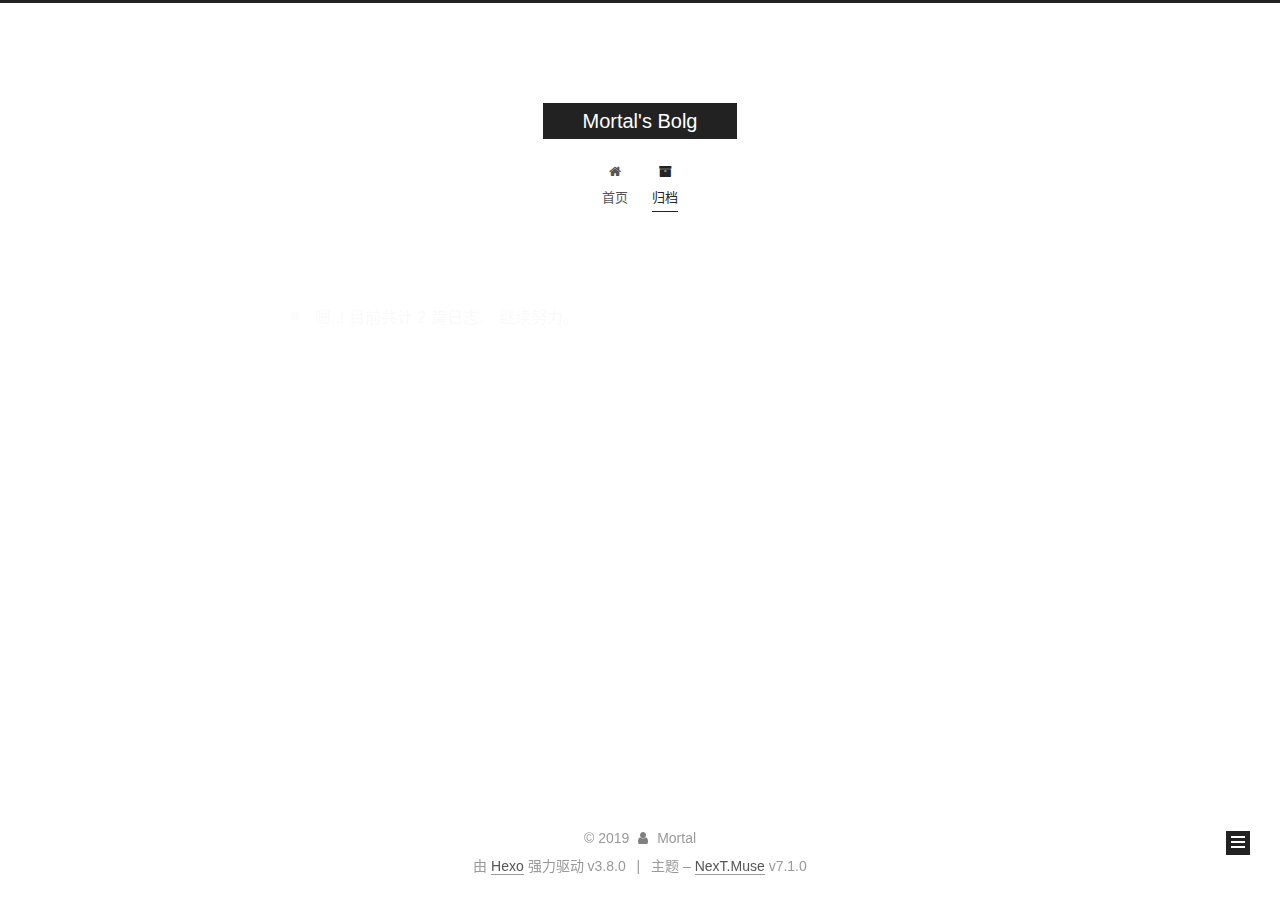
<file: archives/index.html>
<!DOCTYPE html>












  


<html class="theme-next muse use-motion" lang="zh-CN,en,default">
<head><meta name="generator" content="Hexo 3.8.0">
  <meta charset="UTF-8">
<meta http-equiv="X-UA-Compatible" content="IE=edge">
<meta name="viewport" content="width=device-width, initial-scale=1, maximum-scale=2">
<meta name="theme-color" content="#222">
























<link rel="stylesheet" href="/lib/font-awesome/css/font-awesome.min.css?v=4.6.2">

<link rel="stylesheet" href="/css/main.css?v=7.1.0">


  <link rel="apple-touch-icon" sizes="180x180" href="/images/apple-touch-icon-next.png?v=7.1.0">


  <link rel="icon" type="image/png" sizes="32x32" href="/images/favicon-32x32-next.png?v=7.1.0">


  <link rel="icon" type="image/png" sizes="16x16" href="/images/favicon-16x16-next.png?v=7.1.0">


  <link rel="mask-icon" href="/images/logo.svg?v=7.1.0" color="#222">







<script id="hexo.configurations">
  var NexT = window.NexT || {};
  var CONFIG = {
    root: '/',
    scheme: 'Muse',
    version: '7.1.0',
    sidebar: {"position":"left","display":"post","offset":12,"onmobile":false,"dimmer":false},
    back2top: true,
    back2top_sidebar: false,
    fancybox: false,
    fastclick: false,
    lazyload: false,
    tabs: true,
    motion: {"enable":true,"async":false,"transition":{"post_block":"fadeIn","post_header":"slideDownIn","post_body":"slideDownIn","coll_header":"slideLeftIn","sidebar":"slideUpIn"}},
    algolia: {
      applicationID: '',
      apiKey: '',
      indexName: '',
      hits: {"per_page":10},
      labels: {"input_placeholder":"Search for Posts","hits_empty":"We didn't find any results for the search: ${query}","hits_stats":"${hits} results found in ${time} ms"}
    }
  };
</script>


  




  <meta property="og:type" content="website">
<meta property="og:title" content="Mortal&#39;s Bolg">
<meta property="og:url" content="http://www.mortal.wiki/archives/index.html">
<meta property="og:site_name" content="Mortal&#39;s Bolg">
<meta property="og:locale" content="zh-CN">
<meta name="twitter:card" content="summary">
<meta name="twitter:title" content="Mortal&#39;s Bolg">





  
  
  <link rel="canonical" href="http://www.mortal.wiki/archives/">



<script id="page.configurations">
  CONFIG.page = {
    sidebar: "",
  };
</script>

  <title>归档 | Mortal's Bolg</title>
  












  <noscript>
  <style>
  .use-motion .motion-element,
  .use-motion .brand,
  .use-motion .menu-item,
  .sidebar-inner,
  .use-motion .post-block,
  .use-motion .pagination,
  .use-motion .comments,
  .use-motion .post-header,
  .use-motion .post-body,
  .use-motion .collection-title { opacity: initial; }

  .use-motion .logo,
  .use-motion .site-title,
  .use-motion .site-subtitle {
    opacity: initial;
    top: initial;
  }

  .use-motion .logo-line-before i { left: initial; }
  .use-motion .logo-line-after i { right: initial; }
  </style>
</noscript>

</head>

<body itemscope itemtype="http://schema.org/WebPage" lang="zh-CN">

  
  
    
  

  <div class="container sidebar-position-left page-archive">
    <div class="headband"></div>

    <header id="header" class="header" itemscope itemtype="http://schema.org/WPHeader">
      <div class="header-inner"><div class="site-brand-wrapper">
  <div class="site-meta">
    

    <div class="custom-logo-site-title">
      <a href="/" class="brand" rel="start">
        <span class="logo-line-before"><i></i></span>
        <span class="site-title">Mortal's Bolg</span>
        <span class="logo-line-after"><i></i></span>
      </a>
    </div>
    
    
  </div>

  <div class="site-nav-toggle">
    <button aria-label="切换导航栏">
      <span class="btn-bar"></span>
      <span class="btn-bar"></span>
      <span class="btn-bar"></span>
    </button>
  </div>
</div>



<nav class="site-nav">
  
    <ul id="menu" class="menu">
      
        
        
        
          
          <li class="menu-item menu-item-home">

    
    
    
      
    

    

    <a href="/" rel="section"><i class="menu-item-icon fa fa-fw fa-home"></i> <br>首页</a>

  </li>
        
        
        
          
          <li class="menu-item menu-item-archives menu-item-active">

    
    
    
      
    

    

    <a href="/archives/" rel="section"><i class="menu-item-icon fa fa-fw fa-archive"></i> <br>归档</a>

  </li>

      
      
    </ul>
  

  
    

    
    
      
      
    
      
      
    
    

  


  

  
</nav>



  



</div>
    </header>

    


    <main id="main" class="main">
      <div class="main-inner">
        <div class="content-wrap">
          
          <div id="content" class="content">
            

  
  
  
  <div class="post-block archive">
    <div id="posts" class="posts-collapse">
      <span class="archive-move-on"></span>

      
      <span class="archive-page-counter">
        
        
        
          
        
        嗯..! 目前共计 2 篇日志。 继续努力。
      </span>
      

      

        
        
        

        
          
          <div class="collection-title">
            <h1 class="archive-year" id="archive-year-2019">2019</h1>
          </div>
        
        

        

  <article class="post post-type-normal" itemscope itemtype="http://schema.org/Article">
    <header class="post-header">

      <h2 class="post-title">
        
          <a class="post-title-link" href="/2019/04/29/CTF中的ereg()和in_array()函数/" itemprop="url">
            
              <span itemprop="name">未命名</span>
            
          </a>
        
      </h2>

      <div class="post-meta">
        <time class="post-time" itemprop="dateCreated" datetime="2019-04-29T22:41:28+08:00" content="2019-04-29">
          04-29
        </time>
      </div>

    </header>
  </article>



      

        
        
        

        
        

        

  <article class="post post-type-normal" itemscope itemtype="http://schema.org/Article">
    <header class="post-header">

      <h2 class="post-title">
        
          <a class="post-title-link" href="/2019/04/29/hello-world/" itemprop="url">
            
              <span itemprop="name">Hello World</span>
            
          </a>
        
      </h2>

      <div class="post-meta">
        <time class="post-time" itemprop="dateCreated" datetime="2019-04-29T20:44:18+08:00" content="2019-04-29">
          04-29
        </time>
      </div>

    </header>
  </article>



      

    </div>
  </div>
  
  
  

  



          </div>
          

        </div>
        
          
  
  <div class="sidebar-toggle">
    <div class="sidebar-toggle-line-wrap">
      <span class="sidebar-toggle-line sidebar-toggle-line-first"></span>
      <span class="sidebar-toggle-line sidebar-toggle-line-middle"></span>
      <span class="sidebar-toggle-line sidebar-toggle-line-last"></span>
    </div>
  </div>

  <aside id="sidebar" class="sidebar">
    <div class="sidebar-inner">

      

      

      <div class="site-overview-wrap sidebar-panel sidebar-panel-active">
        <div class="site-overview">
          <div class="site-author motion-element" itemprop="author" itemscope itemtype="http://schema.org/Person">
            
              <p class="site-author-name" itemprop="name">Mortal</p>
              <div class="site-description motion-element" itemprop="description"></div>
          </div>

          
            <nav class="site-state motion-element">
              
                <div class="site-state-item site-state-posts">
                
                  <a href="/archives/">
                
                    <span class="site-state-item-count">2</span>
                    <span class="site-state-item-name">日志</span>
                  </a>
                </div>
              

              

              
            </nav>
          

          

          

          

          

          
          

          
            
          
          

        </div>
      </div>

      

      

    </div>
  </aside>
  


        
      </div>
    </main>

    <footer id="footer" class="footer">
      <div class="footer-inner">
        <div class="copyright">&copy; <span itemprop="copyrightYear">2019</span>
  <span class="with-love" id="animate">
    <i class="fa fa-user"></i>
  </span>
  <span class="author" itemprop="copyrightHolder">Mortal</span>

  

  
</div>


  <div class="powered-by">由 <a href="https://hexo.io" class="theme-link" rel="noopener" target="_blank">Hexo</a> 强力驱动 v3.8.0</div>



  <span class="post-meta-divider">|</span>



  <div class="theme-info">主题 – <a href="https://theme-next.org" class="theme-link" rel="noopener" target="_blank">NexT.Muse</a> v7.1.0</div>




        








        
      </div>
    </footer>

    
      <div class="back-to-top">
        <i class="fa fa-arrow-up"></i>
        
      </div>
    

    

    

    
  </div>

  

<script>
  if (Object.prototype.toString.call(window.Promise) !== '[object Function]') {
    window.Promise = null;
  }
</script>


























  
  <script src="/lib/jquery/index.js?v=2.1.3"></script>

  
  <script src="/lib/velocity/velocity.min.js?v=1.2.1"></script>

  
  <script src="/lib/velocity/velocity.ui.min.js?v=1.2.1"></script>


  


  <script src="/js/utils.js?v=7.1.0"></script>

  <script src="/js/motion.js?v=7.1.0"></script>



  
  


  <script src="/js/schemes/muse.js?v=7.1.0"></script>



  

  


  <script src="/js/next-boot.js?v=7.1.0"></script>


  

  

  

  



  




  

  

  

  

  

  

  

  

  

  

  

  

  

  

</body>
</html>
</file>
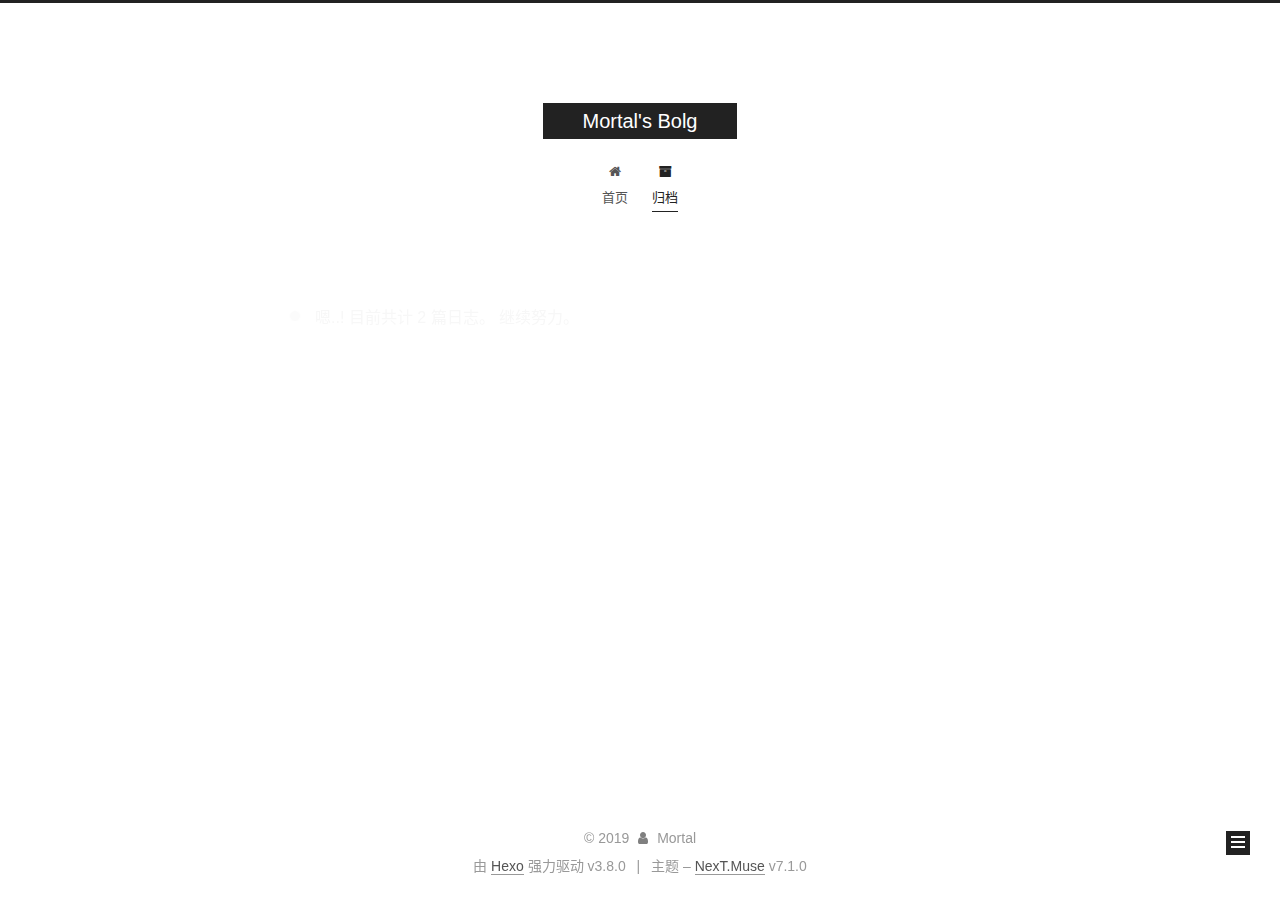
<file: archives/2019/index.html>
<!DOCTYPE html>












  


<html class="theme-next muse use-motion" lang="zh-CN,en,default">
<head><meta name="generator" content="Hexo 3.8.0">
  <meta charset="UTF-8">
<meta http-equiv="X-UA-Compatible" content="IE=edge">
<meta name="viewport" content="width=device-width, initial-scale=1, maximum-scale=2">
<meta name="theme-color" content="#222">
























<link rel="stylesheet" href="/lib/font-awesome/css/font-awesome.min.css?v=4.6.2">

<link rel="stylesheet" href="/css/main.css?v=7.1.0">


  <link rel="apple-touch-icon" sizes="180x180" href="/images/apple-touch-icon-next.png?v=7.1.0">


  <link rel="icon" type="image/png" sizes="32x32" href="/images/favicon-32x32-next.png?v=7.1.0">


  <link rel="icon" type="image/png" sizes="16x16" href="/images/favicon-16x16-next.png?v=7.1.0">


  <link rel="mask-icon" href="/images/logo.svg?v=7.1.0" color="#222">







<script id="hexo.configurations">
  var NexT = window.NexT || {};
  var CONFIG = {
    root: '/',
    scheme: 'Muse',
    version: '7.1.0',
    sidebar: {"position":"left","display":"post","offset":12,"onmobile":false,"dimmer":false},
    back2top: true,
    back2top_sidebar: false,
    fancybox: false,
    fastclick: false,
    lazyload: false,
    tabs: true,
    motion: {"enable":true,"async":false,"transition":{"post_block":"fadeIn","post_header":"slideDownIn","post_body":"slideDownIn","coll_header":"slideLeftIn","sidebar":"slideUpIn"}},
    algolia: {
      applicationID: '',
      apiKey: '',
      indexName: '',
      hits: {"per_page":10},
      labels: {"input_placeholder":"Search for Posts","hits_empty":"We didn't find any results for the search: ${query}","hits_stats":"${hits} results found in ${time} ms"}
    }
  };
</script>


  




  <meta property="og:type" content="website">
<meta property="og:title" content="Mortal&#39;s Bolg">
<meta property="og:url" content="http://www.mortal.wiki/archives/2019/index.html">
<meta property="og:site_name" content="Mortal&#39;s Bolg">
<meta property="og:locale" content="zh-CN">
<meta name="twitter:card" content="summary">
<meta name="twitter:title" content="Mortal&#39;s Bolg">





  
  
  <link rel="canonical" href="http://www.mortal.wiki/archives/2019/">



<script id="page.configurations">
  CONFIG.page = {
    sidebar: "",
  };
</script>

  <title>归档 | Mortal's Bolg</title>
  












  <noscript>
  <style>
  .use-motion .motion-element,
  .use-motion .brand,
  .use-motion .menu-item,
  .sidebar-inner,
  .use-motion .post-block,
  .use-motion .pagination,
  .use-motion .comments,
  .use-motion .post-header,
  .use-motion .post-body,
  .use-motion .collection-title { opacity: initial; }

  .use-motion .logo,
  .use-motion .site-title,
  .use-motion .site-subtitle {
    opacity: initial;
    top: initial;
  }

  .use-motion .logo-line-before i { left: initial; }
  .use-motion .logo-line-after i { right: initial; }
  </style>
</noscript>

</head>

<body itemscope itemtype="http://schema.org/WebPage" lang="zh-CN">

  
  
    
  

  <div class="container sidebar-position-left page-archive">
    <div class="headband"></div>

    <header id="header" class="header" itemscope itemtype="http://schema.org/WPHeader">
      <div class="header-inner"><div class="site-brand-wrapper">
  <div class="site-meta">
    

    <div class="custom-logo-site-title">
      <a href="/" class="brand" rel="start">
        <span class="logo-line-before"><i></i></span>
        <span class="site-title">Mortal's Bolg</span>
        <span class="logo-line-after"><i></i></span>
      </a>
    </div>
    
    
  </div>

  <div class="site-nav-toggle">
    <button aria-label="切换导航栏">
      <span class="btn-bar"></span>
      <span class="btn-bar"></span>
      <span class="btn-bar"></span>
    </button>
  </div>
</div>



<nav class="site-nav">
  
    <ul id="menu" class="menu">
      
        
        
        
          
          <li class="menu-item menu-item-home">

    
    
    
      
    

    

    <a href="/" rel="section"><i class="menu-item-icon fa fa-fw fa-home"></i> <br>首页</a>

  </li>
        
        
        
          
          <li class="menu-item menu-item-archives menu-item-active">

    
    
    
      
    

    

    <a href="/archives/" rel="section"><i class="menu-item-icon fa fa-fw fa-archive"></i> <br>归档</a>

  </li>

      
      
    </ul>
  

  
    

    
    
      
      
    
      
      
    
    

  


  

  
</nav>



  



</div>
    </header>

    


    <main id="main" class="main">
      <div class="main-inner">
        <div class="content-wrap">
          
          <div id="content" class="content">
            

  
  
  
  <div class="post-block archive">
    <div id="posts" class="posts-collapse">
      <span class="archive-move-on"></span>

      
      <span class="archive-page-counter">
        
        
        
          
        
        嗯..! 目前共计 2 篇日志。 继续努力。
      </span>
      

      

        
        
        

        
          
          <div class="collection-title">
            <h1 class="archive-year" id="archive-year-2019">2019</h1>
          </div>
        
        

        

  <article class="post post-type-normal" itemscope itemtype="http://schema.org/Article">
    <header class="post-header">

      <h2 class="post-title">
        
          <a class="post-title-link" href="/2019/04/29/CTF中的ereg()和in_array()函数/" itemprop="url">
            
              <span itemprop="name">未命名</span>
            
          </a>
        
      </h2>

      <div class="post-meta">
        <time class="post-time" itemprop="dateCreated" datetime="2019-04-29T22:41:28+08:00" content="2019-04-29">
          04-29
        </time>
      </div>

    </header>
  </article>



      

        
        
        

        
        

        

  <article class="post post-type-normal" itemscope itemtype="http://schema.org/Article">
    <header class="post-header">

      <h2 class="post-title">
        
          <a class="post-title-link" href="/2019/04/29/hello-world/" itemprop="url">
            
              <span itemprop="name">Hello World</span>
            
          </a>
        
      </h2>

      <div class="post-meta">
        <time class="post-time" itemprop="dateCreated" datetime="2019-04-29T20:44:18+08:00" content="2019-04-29">
          04-29
        </time>
      </div>

    </header>
  </article>



      

    </div>
  </div>
  
  
  

  



          </div>
          

        </div>
        
          
  
  <div class="sidebar-toggle">
    <div class="sidebar-toggle-line-wrap">
      <span class="sidebar-toggle-line sidebar-toggle-line-first"></span>
      <span class="sidebar-toggle-line sidebar-toggle-line-middle"></span>
      <span class="sidebar-toggle-line sidebar-toggle-line-last"></span>
    </div>
  </div>

  <aside id="sidebar" class="sidebar">
    <div class="sidebar-inner">

      

      

      <div class="site-overview-wrap sidebar-panel sidebar-panel-active">
        <div class="site-overview">
          <div class="site-author motion-element" itemprop="author" itemscope itemtype="http://schema.org/Person">
            
              <p class="site-author-name" itemprop="name">Mortal</p>
              <div class="site-description motion-element" itemprop="description"></div>
          </div>

          
            <nav class="site-state motion-element">
              
                <div class="site-state-item site-state-posts">
                
                  <a href="/archives/">
                
                    <span class="site-state-item-count">2</span>
                    <span class="site-state-item-name">日志</span>
                  </a>
                </div>
              

              

              
            </nav>
          

          

          

          

          

          
          

          
            
          
          

        </div>
      </div>

      

      

    </div>
  </aside>
  


        
      </div>
    </main>

    <footer id="footer" class="footer">
      <div class="footer-inner">
        <div class="copyright">&copy; <span itemprop="copyrightYear">2019</span>
  <span class="with-love" id="animate">
    <i class="fa fa-user"></i>
  </span>
  <span class="author" itemprop="copyrightHolder">Mortal</span>

  

  
</div>


  <div class="powered-by">由 <a href="https://hexo.io" class="theme-link" rel="noopener" target="_blank">Hexo</a> 强力驱动 v3.8.0</div>



  <span class="post-meta-divider">|</span>



  <div class="theme-info">主题 – <a href="https://theme-next.org" class="theme-link" rel="noopener" target="_blank">NexT.Muse</a> v7.1.0</div>




        








        
      </div>
    </footer>

    
      <div class="back-to-top">
        <i class="fa fa-arrow-up"></i>
        
      </div>
    

    

    

    
  </div>

  

<script>
  if (Object.prototype.toString.call(window.Promise) !== '[object Function]') {
    window.Promise = null;
  }
</script>


























  
  <script src="/lib/jquery/index.js?v=2.1.3"></script>

  
  <script src="/lib/velocity/velocity.min.js?v=1.2.1"></script>

  
  <script src="/lib/velocity/velocity.ui.min.js?v=1.2.1"></script>


  


  <script src="/js/utils.js?v=7.1.0"></script>

  <script src="/js/motion.js?v=7.1.0"></script>



  
  


  <script src="/js/schemes/muse.js?v=7.1.0"></script>



  

  


  <script src="/js/next-boot.js?v=7.1.0"></script>


  

  

  

  



  




  

  

  

  

  

  

  

  

  

  

  

  

  

  

</body>
</html>
</file>
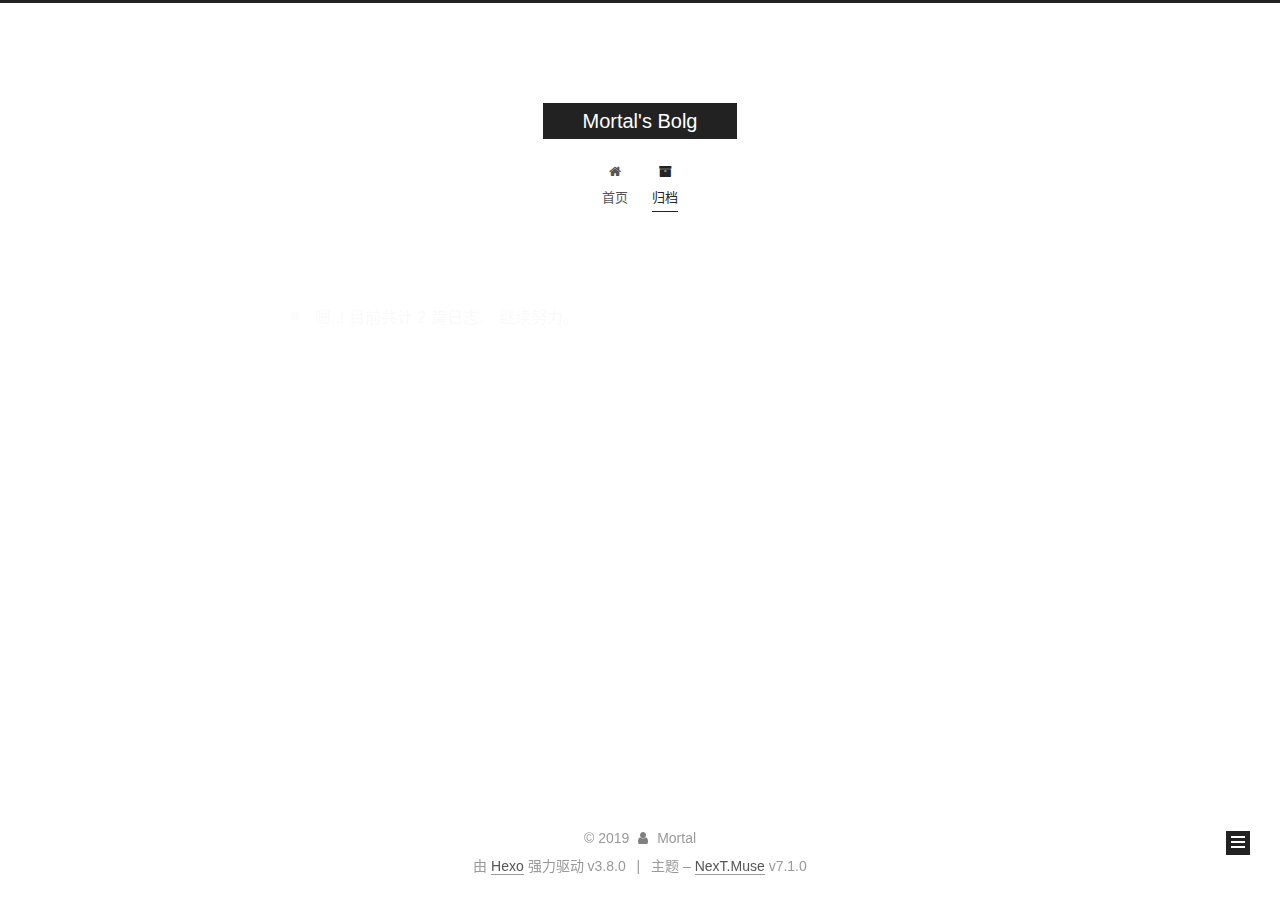
<file: archives/2019/04/index.html>
<!DOCTYPE html>












  


<html class="theme-next muse use-motion" lang="zh-CN,en,default">
<head><meta name="generator" content="Hexo 3.8.0">
  <meta charset="UTF-8">
<meta http-equiv="X-UA-Compatible" content="IE=edge">
<meta name="viewport" content="width=device-width, initial-scale=1, maximum-scale=2">
<meta name="theme-color" content="#222">
























<link rel="stylesheet" href="/lib/font-awesome/css/font-awesome.min.css?v=4.6.2">

<link rel="stylesheet" href="/css/main.css?v=7.1.0">


  <link rel="apple-touch-icon" sizes="180x180" href="/images/apple-touch-icon-next.png?v=7.1.0">


  <link rel="icon" type="image/png" sizes="32x32" href="/images/favicon-32x32-next.png?v=7.1.0">


  <link rel="icon" type="image/png" sizes="16x16" href="/images/favicon-16x16-next.png?v=7.1.0">


  <link rel="mask-icon" href="/images/logo.svg?v=7.1.0" color="#222">







<script id="hexo.configurations">
  var NexT = window.NexT || {};
  var CONFIG = {
    root: '/',
    scheme: 'Muse',
    version: '7.1.0',
    sidebar: {"position":"left","display":"post","offset":12,"onmobile":false,"dimmer":false},
    back2top: true,
    back2top_sidebar: false,
    fancybox: false,
    fastclick: false,
    lazyload: false,
    tabs: true,
    motion: {"enable":true,"async":false,"transition":{"post_block":"fadeIn","post_header":"slideDownIn","post_body":"slideDownIn","coll_header":"slideLeftIn","sidebar":"slideUpIn"}},
    algolia: {
      applicationID: '',
      apiKey: '',
      indexName: '',
      hits: {"per_page":10},
      labels: {"input_placeholder":"Search for Posts","hits_empty":"We didn't find any results for the search: ${query}","hits_stats":"${hits} results found in ${time} ms"}
    }
  };
</script>


  




  <meta property="og:type" content="website">
<meta property="og:title" content="Mortal&#39;s Bolg">
<meta property="og:url" content="http://www.mortal.wiki/archives/2019/04/index.html">
<meta property="og:site_name" content="Mortal&#39;s Bolg">
<meta property="og:locale" content="zh-CN">
<meta name="twitter:card" content="summary">
<meta name="twitter:title" content="Mortal&#39;s Bolg">





  
  
  <link rel="canonical" href="http://www.mortal.wiki/archives/2019/04/">



<script id="page.configurations">
  CONFIG.page = {
    sidebar: "",
  };
</script>

  <title>归档 | Mortal's Bolg</title>
  












  <noscript>
  <style>
  .use-motion .motion-element,
  .use-motion .brand,
  .use-motion .menu-item,
  .sidebar-inner,
  .use-motion .post-block,
  .use-motion .pagination,
  .use-motion .comments,
  .use-motion .post-header,
  .use-motion .post-body,
  .use-motion .collection-title { opacity: initial; }

  .use-motion .logo,
  .use-motion .site-title,
  .use-motion .site-subtitle {
    opacity: initial;
    top: initial;
  }

  .use-motion .logo-line-before i { left: initial; }
  .use-motion .logo-line-after i { right: initial; }
  </style>
</noscript>

</head>

<body itemscope itemtype="http://schema.org/WebPage" lang="zh-CN">

  
  
    
  

  <div class="container sidebar-position-left page-archive">
    <div class="headband"></div>

    <header id="header" class="header" itemscope itemtype="http://schema.org/WPHeader">
      <div class="header-inner"><div class="site-brand-wrapper">
  <div class="site-meta">
    

    <div class="custom-logo-site-title">
      <a href="/" class="brand" rel="start">
        <span class="logo-line-before"><i></i></span>
        <span class="site-title">Mortal's Bolg</span>
        <span class="logo-line-after"><i></i></span>
      </a>
    </div>
    
    
  </div>

  <div class="site-nav-toggle">
    <button aria-label="切换导航栏">
      <span class="btn-bar"></span>
      <span class="btn-bar"></span>
      <span class="btn-bar"></span>
    </button>
  </div>
</div>



<nav class="site-nav">
  
    <ul id="menu" class="menu">
      
        
        
        
          
          <li class="menu-item menu-item-home">

    
    
    
      
    

    

    <a href="/" rel="section"><i class="menu-item-icon fa fa-fw fa-home"></i> <br>首页</a>

  </li>
        
        
        
          
          <li class="menu-item menu-item-archives menu-item-active">

    
    
    
      
    

    

    <a href="/archives/" rel="section"><i class="menu-item-icon fa fa-fw fa-archive"></i> <br>归档</a>

  </li>

      
      
    </ul>
  

  
    

    
    
      
      
    
      
      
    
    

  


  

  
</nav>



  



</div>
    </header>

    


    <main id="main" class="main">
      <div class="main-inner">
        <div class="content-wrap">
          
          <div id="content" class="content">
            

  
  
  
  <div class="post-block archive">
    <div id="posts" class="posts-collapse">
      <span class="archive-move-on"></span>

      
      <span class="archive-page-counter">
        
        
        
          
        
        嗯..! 目前共计 2 篇日志。 继续努力。
      </span>
      

      

        
        
        

        
          
          <div class="collection-title">
            <h1 class="archive-year" id="archive-year-2019">2019</h1>
          </div>
        
        

        

  <article class="post post-type-normal" itemscope itemtype="http://schema.org/Article">
    <header class="post-header">

      <h2 class="post-title">
        
          <a class="post-title-link" href="/2019/04/29/CTF中的ereg()和in_array()函数/" itemprop="url">
            
              <span itemprop="name">未命名</span>
            
          </a>
        
      </h2>

      <div class="post-meta">
        <time class="post-time" itemprop="dateCreated" datetime="2019-04-29T22:41:28+08:00" content="2019-04-29">
          04-29
        </time>
      </div>

    </header>
  </article>



      

        
        
        

        
        

        

  <article class="post post-type-normal" itemscope itemtype="http://schema.org/Article">
    <header class="post-header">

      <h2 class="post-title">
        
          <a class="post-title-link" href="/2019/04/29/hello-world/" itemprop="url">
            
              <span itemprop="name">Hello World</span>
            
          </a>
        
      </h2>

      <div class="post-meta">
        <time class="post-time" itemprop="dateCreated" datetime="2019-04-29T20:44:18+08:00" content="2019-04-29">
          04-29
        </time>
      </div>

    </header>
  </article>



      

    </div>
  </div>
  
  
  

  



          </div>
          

        </div>
        
          
  
  <div class="sidebar-toggle">
    <div class="sidebar-toggle-line-wrap">
      <span class="sidebar-toggle-line sidebar-toggle-line-first"></span>
      <span class="sidebar-toggle-line sidebar-toggle-line-middle"></span>
      <span class="sidebar-toggle-line sidebar-toggle-line-last"></span>
    </div>
  </div>

  <aside id="sidebar" class="sidebar">
    <div class="sidebar-inner">

      

      

      <div class="site-overview-wrap sidebar-panel sidebar-panel-active">
        <div class="site-overview">
          <div class="site-author motion-element" itemprop="author" itemscope itemtype="http://schema.org/Person">
            
              <p class="site-author-name" itemprop="name">Mortal</p>
              <div class="site-description motion-element" itemprop="description"></div>
          </div>

          
            <nav class="site-state motion-element">
              
                <div class="site-state-item site-state-posts">
                
                  <a href="/archives/">
                
                    <span class="site-state-item-count">2</span>
                    <span class="site-state-item-name">日志</span>
                  </a>
                </div>
              

              

              
            </nav>
          

          

          

          

          

          
          

          
            
          
          

        </div>
      </div>

      

      

    </div>
  </aside>
  


        
      </div>
    </main>

    <footer id="footer" class="footer">
      <div class="footer-inner">
        <div class="copyright">&copy; <span itemprop="copyrightYear">2019</span>
  <span class="with-love" id="animate">
    <i class="fa fa-user"></i>
  </span>
  <span class="author" itemprop="copyrightHolder">Mortal</span>

  

  
</div>


  <div class="powered-by">由 <a href="https://hexo.io" class="theme-link" rel="noopener" target="_blank">Hexo</a> 强力驱动 v3.8.0</div>



  <span class="post-meta-divider">|</span>



  <div class="theme-info">主题 – <a href="https://theme-next.org" class="theme-link" rel="noopener" target="_blank">NexT.Muse</a> v7.1.0</div>




        








        
      </div>
    </footer>

    
      <div class="back-to-top">
        <i class="fa fa-arrow-up"></i>
        
      </div>
    

    

    

    
  </div>

  

<script>
  if (Object.prototype.toString.call(window.Promise) !== '[object Function]') {
    window.Promise = null;
  }
</script>


























  
  <script src="/lib/jquery/index.js?v=2.1.3"></script>

  
  <script src="/lib/velocity/velocity.min.js?v=1.2.1"></script>

  
  <script src="/lib/velocity/velocity.ui.min.js?v=1.2.1"></script>


  


  <script src="/js/utils.js?v=7.1.0"></script>

  <script src="/js/motion.js?v=7.1.0"></script>



  
  


  <script src="/js/schemes/muse.js?v=7.1.0"></script>



  

  


  <script src="/js/next-boot.js?v=7.1.0"></script>


  

  

  

  



  




  

  

  

  

  

  

  

  

  

  

  

  

  

  

</body>
</html>
</file>
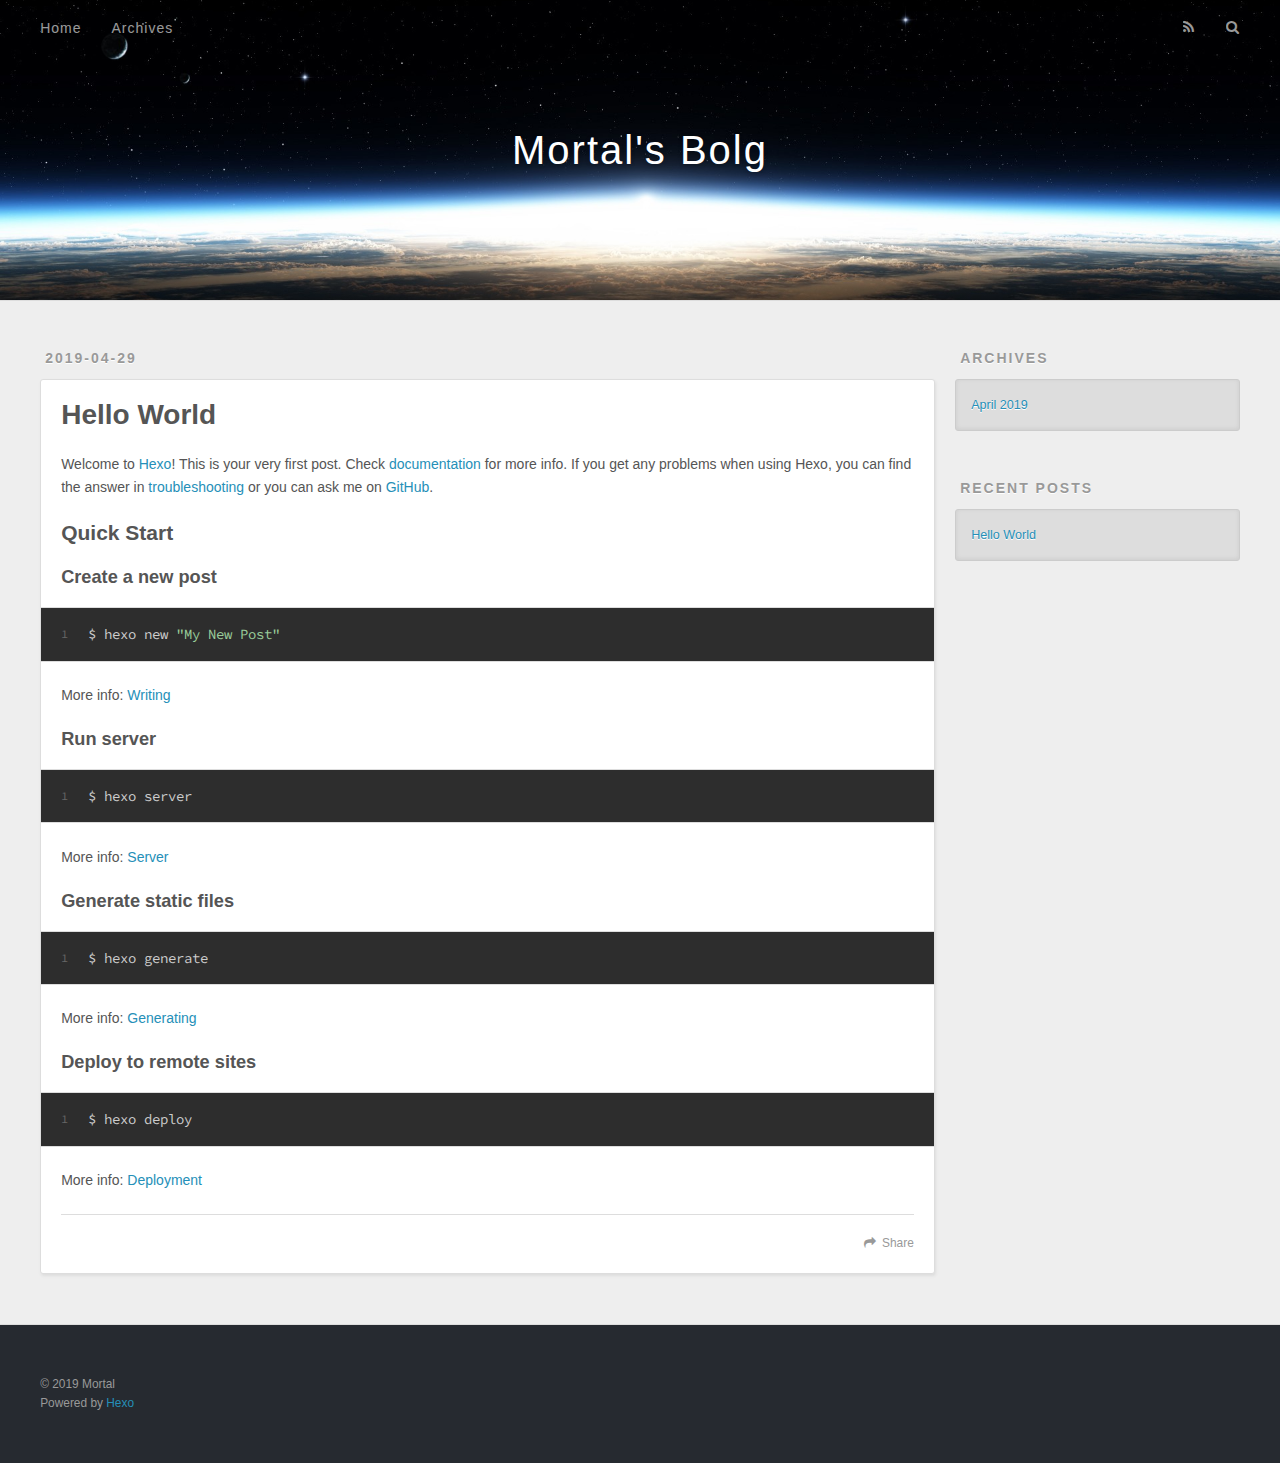
<file: 2019/04/29/hello-world/index.html>
<!DOCTYPE html>
<html>
<head><meta name="generator" content="Hexo 3.8.0">
  <meta charset="utf-8">
  

  
  <title>Hello World | Mortal&#39;s Bolg</title>
  <meta name="viewport" content="width=device-width, initial-scale=1, maximum-scale=1">
  <meta name="description" content="Welcome to Hexo! This is your very first post. Check documentation for more info. If you get any problems when using Hexo, you can find the answer in troubleshooting or you can ask me on GitHub. Quick">
<meta property="og:type" content="article">
<meta property="og:title" content="Hello World">
<meta property="og:url" content="http://yoursite.com/2019/04/29/hello-world/index.html">
<meta property="og:site_name" content="Mortal&#39;s Bolg">
<meta property="og:description" content="Welcome to Hexo! This is your very first post. Check documentation for more info. If you get any problems when using Hexo, you can find the answer in troubleshooting or you can ask me on GitHub. Quick">
<meta property="og:locale" content="Chinese">
<meta property="og:updated_time" content="2019-04-29T12:44:18.365Z">
<meta name="twitter:card" content="summary">
<meta name="twitter:title" content="Hello World">
<meta name="twitter:description" content="Welcome to Hexo! This is your very first post. Check documentation for more info. If you get any problems when using Hexo, you can find the answer in troubleshooting or you can ask me on GitHub. Quick">
  
    <link rel="alternate" href="/atom.xml" title="Mortal&#39;s Bolg" type="application/atom+xml">
  
  
    <link rel="icon" href="/favicon.png">
  
  
    <link href="//fonts.googleapis.com/css?family=Source+Code+Pro" rel="stylesheet" type="text/css">
  
  <link rel="stylesheet" href="/css/style.css">
</head>
</html>
<body>
  <div id="container">
    <div id="wrap">
      <header id="header">
  <div id="banner"></div>
  <div id="header-outer" class="outer">
    <div id="header-title" class="inner">
      <h1 id="logo-wrap">
        <a href="/" id="logo">Mortal&#39;s Bolg</a>
      </h1>
      
    </div>
    <div id="header-inner" class="inner">
      <nav id="main-nav">
        <a id="main-nav-toggle" class="nav-icon"></a>
        
          <a class="main-nav-link" href="/">Home</a>
        
          <a class="main-nav-link" href="/archives">Archives</a>
        
      </nav>
      <nav id="sub-nav">
        
          <a id="nav-rss-link" class="nav-icon" href="/atom.xml" title="RSS Feed"></a>
        
        <a id="nav-search-btn" class="nav-icon" title="Search"></a>
      </nav>
      <div id="search-form-wrap">
        <form action="//google.com/search" method="get" accept-charset="UTF-8" class="search-form"><input type="search" name="q" class="search-form-input" placeholder="Search"><button type="submit" class="search-form-submit">&#xF002;</button><input type="hidden" name="sitesearch" value="http://yoursite.com"></form>
      </div>
    </div>
  </div>
</header>
      <div class="outer">
        <section id="main"><article id="post-hello-world" class="article article-type-post" itemscope itemprop="blogPost">
  <div class="article-meta">
    <a href="/2019/04/29/hello-world/" class="article-date">
  <time datetime="2019-04-29T12:44:18.365Z" itemprop="datePublished">2019-04-29</time>
</a>
    
  </div>
  <div class="article-inner">
    
    
      <header class="article-header">
        
  
    <h1 class="article-title" itemprop="name">
      Hello World
    </h1>
  

      </header>
    
    <div class="article-entry" itemprop="articleBody">
      
        <p>Welcome to <a href="https://hexo.io/" target="_blank" rel="noopener">Hexo</a>! This is your very first post. Check <a href="https://hexo.io/docs/" target="_blank" rel="noopener">documentation</a> for more info. If you get any problems when using Hexo, you can find the answer in <a href="https://hexo.io/docs/troubleshooting.html" target="_blank" rel="noopener">troubleshooting</a> or you can ask me on <a href="https://github.com/hexojs/hexo/issues" target="_blank" rel="noopener">GitHub</a>.</p>
<h2 id="Quick-Start"><a href="#Quick-Start" class="headerlink" title="Quick Start"></a>Quick Start</h2><h3 id="Create-a-new-post"><a href="#Create-a-new-post" class="headerlink" title="Create a new post"></a>Create a new post</h3><figure class="highlight bash"><table><tr><td class="gutter"><pre><span class="line">1</span><br></pre></td><td class="code"><pre><span class="line">$ hexo new <span class="string">"My New Post"</span></span><br></pre></td></tr></table></figure>
<p>More info: <a href="https://hexo.io/docs/writing.html" target="_blank" rel="noopener">Writing</a></p>
<h3 id="Run-server"><a href="#Run-server" class="headerlink" title="Run server"></a>Run server</h3><figure class="highlight bash"><table><tr><td class="gutter"><pre><span class="line">1</span><br></pre></td><td class="code"><pre><span class="line">$ hexo server</span><br></pre></td></tr></table></figure>
<p>More info: <a href="https://hexo.io/docs/server.html" target="_blank" rel="noopener">Server</a></p>
<h3 id="Generate-static-files"><a href="#Generate-static-files" class="headerlink" title="Generate static files"></a>Generate static files</h3><figure class="highlight bash"><table><tr><td class="gutter"><pre><span class="line">1</span><br></pre></td><td class="code"><pre><span class="line">$ hexo generate</span><br></pre></td></tr></table></figure>
<p>More info: <a href="https://hexo.io/docs/generating.html" target="_blank" rel="noopener">Generating</a></p>
<h3 id="Deploy-to-remote-sites"><a href="#Deploy-to-remote-sites" class="headerlink" title="Deploy to remote sites"></a>Deploy to remote sites</h3><figure class="highlight bash"><table><tr><td class="gutter"><pre><span class="line">1</span><br></pre></td><td class="code"><pre><span class="line">$ hexo deploy</span><br></pre></td></tr></table></figure>
<p>More info: <a href="https://hexo.io/docs/deployment.html" target="_blank" rel="noopener">Deployment</a></p>

      
    </div>
    <footer class="article-footer">
      <a data-url="http://yoursite.com/2019/04/29/hello-world/" data-id="cjv2f3lhw00009cual0bt00xk" class="article-share-link">Share</a>
      
      
    </footer>
  </div>
  
    
  
</article>

</section>
        
          <aside id="sidebar">
  
    

  
    

  
    
  
    
  <div class="widget-wrap">
    <h3 class="widget-title">Archives</h3>
    <div class="widget">
      <ul class="archive-list"><li class="archive-list-item"><a class="archive-list-link" href="/archives/2019/04/">April 2019</a></li></ul>
    </div>
  </div>


  
    
  <div class="widget-wrap">
    <h3 class="widget-title">Recent Posts</h3>
    <div class="widget">
      <ul>
        
          <li>
            <a href="/2019/04/29/hello-world/">Hello World</a>
          </li>
        
      </ul>
    </div>
  </div>

  
</aside>
        
      </div>
      <footer id="footer">
  
  <div class="outer">
    <div id="footer-info" class="inner">
      &copy; 2019 Mortal<br>
      Powered by <a href="http://hexo.io/" target="_blank">Hexo</a>
    </div>
  </div>
</footer>
    </div>
    <nav id="mobile-nav">
  
    <a href="/" class="mobile-nav-link">Home</a>
  
    <a href="/archives" class="mobile-nav-link">Archives</a>
  
</nav>
    

<script src="//ajax.googleapis.com/ajax/libs/jquery/2.0.3/jquery.min.js"></script>


  <link rel="stylesheet" href="/fancybox/jquery.fancybox.css">
  <script src="/fancybox/jquery.fancybox.pack.js"></script>


<script src="/js/script.js"></script>



  </div>
</body>
</html>
</file>
<file: css/style.css>
body {
  width: 100%;
}
body:before,
body:after {
  content: "";
  display: table;
}
body:after {
  clear: both;
}
html,
body,
div,
span,
applet,
object,
iframe,
h1,
h2,
h3,
h4,
h5,
h6,
p,
blockquote,
pre,
a,
abbr,
acronym,
address,
big,
cite,
code,
del,
dfn,
em,
img,
ins,
kbd,
q,
s,
samp,
small,
strike,
strong,
sub,
sup,
tt,
var,
dl,
dt,
dd,
ol,
ul,
li,
fieldset,
form,
label,
legend,
table,
caption,
tbody,
tfoot,
thead,
tr,
th,
td {
  margin: 0;
  padding: 0;
  border: 0;
  outline: 0;
  font-weight: inherit;
  font-style: inherit;
  font-family: inherit;
  font-size: 100%;
  vertical-align: baseline;
}
body {
  line-height: 1;
  color: #000;
  background: #fff;
}
ol,
ul {
  list-style: none;
}
table {
  border-collapse: separate;
  border-spacing: 0;
  vertical-align: middle;
}
caption,
th,
td {
  text-align: left;
  font-weight: normal;
  vertical-align: middle;
}
a img {
  border: none;
}
input,
button {
  margin: 0;
  padding: 0;
}
input::-moz-focus-inner,
button::-moz-focus-inner {
  border: 0;
  padding: 0;
}
@font-face {
  font-family: FontAwesome;
  font-style: normal;
  font-weight: normal;
  src: url("fonts/fontawesome-webfont.eot?v=#4.0.3");
  src: url("fonts/fontawesome-webfont.eot?#iefix&v=#4.0.3") format("embedded-opentype"), url("fonts/fontawesome-webfont.woff?v=#4.0.3") format("woff"), url("fonts/fontawesome-webfont.ttf?v=#4.0.3") format("truetype"), url("fonts/fontawesome-webfont.svg#fontawesomeregular?v=#4.0.3") format("svg");
}
html,
body,
#container {
  height: 100%;
}
body {
  background: #eee;
  font: 14px -apple-system, BlinkMacSystemFont, "Segoe UI", "Roboto", "Oxygen", "Ubuntu", "Cantarell", "Fira Sans", "Droid Sans", "Helvetica Neue", sans-serif;
  -webkit-text-size-adjust: 100%;
}
.outer {
  max-width: 1220px;
  margin: 0 auto;
  padding: 0 20px;
}
.outer:before,
.outer:after {
  content: "";
  display: table;
}
.outer:after {
  clear: both;
}
.inner {
  display: inline;
  float: left;
  width: 98.33333333333333%;
  margin: 0 0.833333333333333%;
}
.left,
.alignleft {
  float: left;
}
.right,
.alignright {
  float: right;
}
.clear {
  clear: both;
}
#container {
  position: relative;
}
.mobile-nav-on {
  overflow: hidden;
}
#wrap {
  height: 100%;
  width: 100%;
  position: absolute;
  top: 0;
  left: 0;
  -webkit-transition: 0.2s ease-out;
  -moz-transition: 0.2s ease-out;
  -ms-transition: 0.2s ease-out;
  transition: 0.2s ease-out;
  z-index: 1;
  background: #eee;
}
.mobile-nav-on #wrap {
  left: 280px;
}
@media screen and (min-width: 768px) {
  #main {
    display: inline;
    float: left;
    width: 73.33333333333333%;
    margin: 0 0.833333333333333%;
  }
}
.article-date,
.article-category-link,
.archive-year,
.widget-title {
  text-decoration: none;
  text-transform: uppercase;
  letter-spacing: 2px;
  color: #999;
  margin-bottom: 1em;
  margin-left: 5px;
  line-height: 1em;
  text-shadow: 0 1px #fff;
  font-weight: bold;
}
.article-inner,
.archive-article-inner {
  background: #fff;
  -webkit-box-shadow: 1px 2px 3px #ddd;
  box-shadow: 1px 2px 3px #ddd;
  border: 1px solid #ddd;
  border-radius: 3px;
}
.article-entry h1,
.widget h1 {
  font-size: 2em;
}
.article-entry h2,
.widget h2 {
  font-size: 1.5em;
}
.article-entry h3,
.widget h3 {
  font-size: 1.3em;
}
.article-entry h4,
.widget h4 {
  font-size: 1.2em;
}
.article-entry h5,
.widget h5 {
  font-size: 1em;
}
.article-entry h6,
.widget h6 {
  font-size: 1em;
  color: #999;
}
.article-entry hr,
.widget hr {
  border: 1px dashed #ddd;
}
.article-entry strong,
.widget strong {
  font-weight: bold;
}
.article-entry em,
.widget em,
.article-entry cite,
.widget cite {
  font-style: italic;
}
.article-entry sup,
.widget sup,
.article-entry sub,
.widget sub {
  font-size: 0.75em;
  line-height: 0;
  position: relative;
  vertical-align: baseline;
}
.article-entry sup,
.widget sup {
  top: -0.5em;
}
.article-entry sub,
.widget sub {
  bottom: -0.2em;
}
.article-entry small,
.widget small {
  font-size: 0.85em;
}
.article-entry acronym,
.widget acronym,
.article-entry abbr,
.widget abbr {
  border-bottom: 1px dotted;
}
.article-entry ul,
.widget ul,
.article-entry ol,
.widget ol,
.article-entry dl,
.widget dl {
  margin: 0 20px;
  line-height: 1.6em;
}
.article-entry ul ul,
.widget ul ul,
.article-entry ol ul,
.widget ol ul,
.article-entry ul ol,
.widget ul ol,
.article-entry ol ol,
.widget ol ol {
  margin-top: 0;
  margin-bottom: 0;
}
.article-entry ul,
.widget ul {
  list-style: disc;
}
.article-entry ol,
.widget ol {
  list-style: decimal;
}
.article-entry dt,
.widget dt {
  font-weight: bold;
}
#header {
  height: 300px;
  position: relative;
  border-bottom: 1px solid #ddd;
}
#header:before,
#header:after {
  content: "";
  position: absolute;
  left: 0;
  right: 0;
  height: 40px;
}
#header:before {
  top: 0;
  background: -webkit-linear-gradient(rgba(0,0,0,0.2), transparent);
  background: -moz-linear-gradient(rgba(0,0,0,0.2), transparent);
  background: -ms-linear-gradient(rgba(0,0,0,0.2), transparent);
  background: linear-gradient(rgba(0,0,0,0.2), transparent);
}
#header:after {
  bottom: 0;
  background: -webkit-linear-gradient(transparent, rgba(0,0,0,0.2));
  background: -moz-linear-gradient(transparent, rgba(0,0,0,0.2));
  background: -ms-linear-gradient(transparent, rgba(0,0,0,0.2));
  background: linear-gradient(transparent, rgba(0,0,0,0.2));
}
#header-outer {
  height: 100%;
  position: relative;
}
#header-inner {
  position: relative;
  overflow: hidden;
}
#banner {
  position: absolute;
  top: 0;
  left: 0;
  width: 100%;
  height: 100%;
  background: url("images/banner.jpg") center #000;
  -webkit-background-size: cover;
  -moz-background-size: cover;
  background-size: cover;
  z-index: -1;
}
#header-title {
  text-align: center;
  height: 40px;
  position: absolute;
  top: 50%;
  left: 0;
  margin-top: -20px;
}
#logo,
#subtitle {
  text-decoration: none;
  color: #fff;
  font-weight: 300;
  text-shadow: 0 1px 4px rgba(0,0,0,0.3);
}
#logo {
  font-size: 40px;
  line-height: 40px;
  letter-spacing: 2px;
}
#subtitle {
  font-size: 16px;
  line-height: 16px;
  letter-spacing: 1px;
}
#subtitle-wrap {
  margin-top: 16px;
}
#main-nav {
  float: left;
  margin-left: -15px;
}
.nav-icon,
.main-nav-link {
  float: left;
  color: #fff;
  opacity: 0.6;
  text-decoration: none;
  text-shadow: 0 1px rgba(0,0,0,0.2);
  -webkit-transition: opacity 0.2s;
  -moz-transition: opacity 0.2s;
  -ms-transition: opacity 0.2s;
  transition: opacity 0.2s;
  display: block;
  padding: 20px 15px;
}
.nav-icon:hover,
.main-nav-link:hover {
  opacity: 1;
}
.nav-icon {
  font-family: FontAwesome;
  text-align: center;
  font-size: 14px;
  width: 14px;
  height: 14px;
  padding: 20px 15px;
  position: relative;
  cursor: pointer;
}
.main-nav-link {
  font-weight: 300;
  letter-spacing: 1px;
}
@media screen and (max-width: 479px) {
  .main-nav-link {
    display: none;
  }
}
#main-nav-toggle {
  display: none;
}
#main-nav-toggle:before {
  content: "\f0c9";
}
@media screen and (max-width: 479px) {
  #main-nav-toggle {
    display: block;
  }
}
#sub-nav {
  float: right;
  margin-right: -15px;
}
#nav-rss-link:before {
  content: "\f09e";
}
#nav-search-btn:before {
  content: "\f002";
}
#search-form-wrap {
  position: absolute;
  top: 15px;
  width: 150px;
  height: 30px;
  right: -150px;
  opacity: 0;
  -webkit-transition: 0.2s ease-out;
  -moz-transition: 0.2s ease-out;
  -ms-transition: 0.2s ease-out;
  transition: 0.2s ease-out;
}
#search-form-wrap.on {
  opacity: 1;
  right: 0;
}
@media screen and (max-width: 479px) {
  #search-form-wrap {
    width: 100%;
    right: -100%;
  }
}
.search-form {
  position: absolute;
  top: 0;
  left: 0;
  right: 0;
  background: #fff;
  padding: 5px 15px;
  border-radius: 15px;
  -webkit-box-shadow: 0 0 10px rgba(0,0,0,0.3);
  box-shadow: 0 0 10px rgba(0,0,0,0.3);
}
.search-form-input {
  border: none;
  background: none;
  color: #555;
  width: 100%;
  font: 13px -apple-system, BlinkMacSystemFont, "Segoe UI", "Roboto", "Oxygen", "Ubuntu", "Cantarell", "Fira Sans", "Droid Sans", "Helvetica Neue", sans-serif;
  outline: none;
}
.search-form-input::-webkit-search-results-decoration,
.search-form-input::-webkit-search-cancel-button {
  -webkit-appearance: none;
}
.search-form-submit {
  position: absolute;
  top: 50%;
  right: 10px;
  margin-top: -7px;
  font: 13px FontAwesome;
  border: none;
  background: none;
  color: #bbb;
  cursor: pointer;
}
.search-form-submit:hover,
.search-form-submit:focus {
  color: #777;
}
.article {
  margin: 50px 0;
}
.article-inner {
  overflow: hidden;
}
.article-meta:before,
.article-meta:after {
  content: "";
  display: table;
}
.article-meta:after {
  clear: both;
}
.article-date {
  float: left;
}
.article-category {
  float: left;
  line-height: 1em;
  color: #ccc;
  text-shadow: 0 1px #fff;
  margin-left: 8px;
}
.article-category:before {
  content: "\2022";
}
.article-category-link {
  margin: 0 12px 1em;
}
.article-header {
  padding: 20px 20px 0;
}
.article-title {
  text-decoration: none;
  font-size: 2em;
  font-weight: bold;
  color: #555;
  line-height: 1.1em;
  -webkit-transition: color 0.2s;
  -moz-transition: color 0.2s;
  -ms-transition: color 0.2s;
  transition: color 0.2s;
}
a.article-title:hover {
  color: #258fb8;
}
.article-entry {
  color: #555;
  padding: 0 20px;
}
.article-entry:before,
.article-entry:after {
  content: "";
  display: table;
}
.article-entry:after {
  clear: both;
}
.article-entry p,
.article-entry table {
  line-height: 1.6em;
  margin: 1.6em 0;
}
.article-entry h1,
.article-entry h2,
.article-entry h3,
.article-entry h4,
.article-entry h5,
.article-entry h6 {
  font-weight: bold;
}
.article-entry h1,
.article-entry h2,
.article-entry h3,
.article-entry h4,
.article-entry h5,
.article-entry h6 {
  line-height: 1.1em;
  margin: 1.1em 0;
}
.article-entry a {
  color: #258fb8;
  text-decoration: none;
}
.article-entry a:hover {
  text-decoration: underline;
}
.article-entry ul,
.article-entry ol,
.article-entry dl {
  margin-top: 1.6em;
  margin-bottom: 1.6em;
}
.article-entry img,
.article-entry video {
  max-width: 100%;
  height: auto;
  display: block;
  margin: auto;
}
.article-entry iframe {
  border: none;
}
.article-entry table {
  width: 100%;
  border-collapse: collapse;
  border-spacing: 0;
}
.article-entry th {
  font-weight: bold;
  border-bottom: 3px solid #ddd;
  padding-bottom: 0.5em;
}
.article-entry td {
  border-bottom: 1px solid #ddd;
  padding: 10px 0;
}
.article-entry blockquote {
  font-family: Georgia, "Times New Roman", serif;
  font-size: 1.4em;
  margin: 1.6em 20px;
  text-align: center;
}
.article-entry blockquote footer {
  font-size: 14px;
  margin: 1.6em 0;
  font-family: -apple-system, BlinkMacSystemFont, "Segoe UI", "Roboto", "Oxygen", "Ubuntu", "Cantarell", "Fira Sans", "Droid Sans", "Helvetica Neue", sans-serif;
}
.article-entry blockquote footer cite:before {
  content: "—";
  padding: 0 0.5em;
}
.article-entry .pullquote {
  text-align: left;
  width: 45%;
  margin: 0;
}
.article-entry .pullquote.left {
  margin-left: 0.5em;
  margin-right: 1em;
}
.article-entry .pullquote.right {
  margin-right: 0.5em;
  margin-left: 1em;
}
.article-entry .caption {
  color: #999;
  display: block;
  font-size: 0.9em;
  margin-top: 0.5em;
  position: relative;
  text-align: center;
}
.article-entry .video-container {
  position: relative;
  padding-top: 56.25%;
  height: 0;
  overflow: hidden;
}
.article-entry .video-container iframe,
.article-entry .video-container object,
.article-entry .video-container embed {
  position: absolute;
  top: 0;
  left: 0;
  width: 100%;
  height: 100%;
  margin-top: 0;
}
.article-more-link a {
  display: inline-block;
  line-height: 1em;
  padding: 6px 15px;
  border-radius: 15px;
  background: #eee;
  color: #999;
  text-shadow: 0 1px #fff;
  text-decoration: none;
}
.article-more-link a:hover {
  background: #258fb8;
  color: #fff;
  text-decoration: none;
  text-shadow: 0 1px #1e7293;
}
.article-footer {
  font-size: 0.85em;
  line-height: 1.6em;
  border-top: 1px solid #ddd;
  padding-top: 1.6em;
  margin: 0 20px 20px;
}
.article-footer:before,
.article-footer:after {
  content: "";
  display: table;
}
.article-footer:after {
  clear: both;
}
.article-footer a {
  color: #999;
  text-decoration: none;
}
.article-footer a:hover {
  color: #555;
}
.article-tag-list-item {
  float: left;
  margin-right: 10px;
}
.article-tag-list-link:before {
  content: "#";
}
.article-comment-link {
  float: right;
}
.article-comment-link:before {
  content: "\f075";
  font-family: FontAwesome;
  padding-right: 8px;
}
.article-share-link {
  cursor: pointer;
  float: right;
  margin-left: 20px;
}
.article-share-link:before {
  content: "\f064";
  font-family: FontAwesome;
  padding-right: 6px;
}
#article-nav {
  position: relative;
}
#article-nav:before,
#article-nav:after {
  content: "";
  display: table;
}
#article-nav:after {
  clear: both;
}
@media screen and (min-width: 768px) {
  #article-nav {
    margin: 50px 0;
  }
  #article-nav:before {
    width: 8px;
    height: 8px;
    position: absolute;
    top: 50%;
    left: 50%;
    margin-top: -4px;
    margin-left: -4px;
    content: "";
    border-radius: 50%;
    background: #ddd;
    -webkit-box-shadow: 0 1px 2px #fff;
    box-shadow: 0 1px 2px #fff;
  }
}
.article-nav-link-wrap {
  text-decoration: none;
  text-shadow: 0 1px #fff;
  color: #999;
  -webkit-box-sizing: border-box;
  -moz-box-sizing: border-box;
  box-sizing: border-box;
  margin-top: 50px;
  text-align: center;
  display: block;
}
.article-nav-link-wrap:hover {
  color: #555;
}
@media screen and (min-width: 768px) {
  .article-nav-link-wrap {
    width: 50%;
    margin-top: 0;
  }
}
@media screen and (min-width: 768px) {
  #article-nav-newer {
    float: left;
    text-align: right;
    padding-right: 20px;
  }
}
@media screen and (min-width: 768px) {
  #article-nav-older {
    float: right;
    text-align: left;
    padding-left: 20px;
  }
}
.article-nav-caption {
  text-transform: uppercase;
  letter-spacing: 2px;
  color: #ddd;
  line-height: 1em;
  font-weight: bold;
}
#article-nav-newer .article-nav-caption {
  margin-right: -2px;
}
.article-nav-title {
  font-size: 0.85em;
  line-height: 1.6em;
  margin-top: 0.5em;
}
.article-share-box {
  position: absolute;
  display: none;
  background: #fff;
  -webkit-box-shadow: 1px 2px 10px rgba(0,0,0,0.2);
  box-shadow: 1px 2px 10px rgba(0,0,0,0.2);
  border-radius: 3px;
  margin-left: -145px;
  overflow: hidden;
  z-index: 1;
}
.article-share-box.on {
  display: block;
}
.article-share-input {
  width: 100%;
  background: none;
  -webkit-box-sizing: border-box;
  -moz-box-sizing: border-box;
  box-sizing: border-box;
  font: 14px -apple-system, BlinkMacSystemFont, "Segoe UI", "Roboto", "Oxygen", "Ubuntu", "Cantarell", "Fira Sans", "Droid Sans", "Helvetica Neue", sans-serif;
  padding: 0 15px;
  color: #555;
  outline: none;
  border: 1px solid #ddd;
  border-radius: 3px 3px 0 0;
  height: 36px;
  line-height: 36px;
}
.article-share-links {
  background: #eee;
}
.article-share-links:before,
.article-share-links:after {
  content: "";
  display: table;
}
.article-share-links:after {
  clear: both;
}
.article-share-twitter,
.article-share-facebook,
.article-share-pinterest,
.article-share-google {
  width: 50px;
  height: 36px;
  display: block;
  float: left;
  position: relative;
  color: #999;
  text-shadow: 0 1px #fff;
}
.article-share-twitter:before,
.article-share-facebook:before,
.article-share-pinterest:before,
.article-share-google:before {
  font-size: 20px;
  font-family: FontAwesome;
  width: 20px;
  height: 20px;
  position: absolute;
  top: 50%;
  left: 50%;
  margin-top: -10px;
  margin-left: -10px;
  text-align: center;
}
.article-share-twitter:hover,
.article-share-facebook:hover,
.article-share-pinterest:hover,
.article-share-google:hover {
  color: #fff;
}
.article-share-twitter:before {
  content: "\f099";
}
.article-share-twitter:hover {
  background: #00aced;
  text-shadow: 0 1px #008abe;
}
.article-share-facebook:before {
  content: "\f09a";
}
.article-share-facebook:hover {
  background: #3b5998;
  text-shadow: 0 1px #2f477a;
}
.article-share-pinterest:before {
  content: "\f0d2";
}
.article-share-pinterest:hover {
  background: #cb2027;
  text-shadow: 0 1px #a21a1f;
}
.article-share-google:before {
  content: "\f0d5";
}
.article-share-google:hover {
  background: #dd4b39;
  text-shadow: 0 1px #be3221;
}
.article-gallery {
  background: #000;
  position: relative;
}
.article-gallery-photos {
  position: relative;
  overflow: hidden;
}
.article-gallery-img {
  display: none;
  max-width: 100%;
}
.article-gallery-img:first-child {
  display: block;
}
.article-gallery-img.loaded {
  position: absolute;
  display: block;
}
.article-gallery-img img {
  display: block;
  max-width: 100%;
  margin: 0 auto;
}
#comments {
  background: #fff;
  -webkit-box-shadow: 1px 2px 3px #ddd;
  box-shadow: 1px 2px 3px #ddd;
  padding: 20px;
  border: 1px solid #ddd;
  border-radius: 3px;
  margin: 50px 0;
}
#comments a {
  color: #258fb8;
}
.archives-wrap {
  margin: 50px 0;
}
.archives:before,
.archives:after {
  content: "";
  display: table;
}
.archives:after {
  clear: both;
}
.archive-year-wrap {
  margin-bottom: 1em;
}
.archives {
  -webkit-column-gap: 10px;
  -moz-column-gap: 10px;
  column-gap: 10px;
}
@media screen and (min-width: 480px) and (max-width: 767px) {
  .archives {
    -webkit-column-count: 2;
    -moz-column-count: 2;
    column-count: 2;
  }
}
@media screen and (min-width: 768px) {
  .archives {
    -webkit-column-count: 3;
    -moz-column-count: 3;
    column-count: 3;
  }
}
.archive-article {
  -webkit-column-break-inside: avoid;
  page-break-inside: avoid;
  overflow: hidden;
  break-inside: avoid-column;
}
.archive-article-inner {
  padding: 10px;
  margin-bottom: 15px;
}
.archive-article-title {
  text-decoration: none;
  font-weight: bold;
  color: #555;
  -webkit-transition: color 0.2s;
  -moz-transition: color 0.2s;
  -ms-transition: color 0.2s;
  transition: color 0.2s;
  line-height: 1.6em;
}
.archive-article-title:hover {
  color: #258fb8;
}
.archive-article-footer {
  margin-top: 1em;
}
.archive-article-date {
  color: #999;
  text-decoration: none;
  font-size: 0.85em;
  line-height: 1em;
  margin-bottom: 0.5em;
  display: block;
}
#page-nav {
  margin: 50px auto;
  background: #fff;
  -webkit-box-shadow: 1px 2px 3px #ddd;
  box-shadow: 1px 2px 3px #ddd;
  border: 1px solid #ddd;
  border-radius: 3px;
  text-align: center;
  color: #999;
  overflow: hidden;
}
#page-nav:before,
#page-nav:after {
  content: "";
  display: table;
}
#page-nav:after {
  clear: both;
}
#page-nav a,
#page-nav span {
  padding: 10px 20px;
  line-height: 1;
  height: 2ex;
}
#page-nav a {
  color: #999;
  text-decoration: none;
}
#page-nav a:hover {
  background: #999;
  color: #fff;
}
#page-nav .prev {
  float: left;
}
#page-nav .next {
  float: right;
}
#page-nav .page-number {
  display: inline-block;
}
@media screen and (max-width: 479px) {
  #page-nav .page-number {
    display: none;
  }
}
#page-nav .current {
  color: #555;
  font-weight: bold;
}
#page-nav .space {
  color: #ddd;
}
#footer {
  background: #262a30;
  padding: 50px 0;
  border-top: 1px solid #ddd;
  color: #999;
}
#footer a {
  color: #258fb8;
  text-decoration: none;
}
#footer a:hover {
  text-decoration: underline;
}
#footer-info {
  line-height: 1.6em;
  font-size: 0.85em;
}
.article-entry pre,
.article-entry .highlight {
  background: #2d2d2d;
  margin: 0 -20px;
  padding: 15px 20px;
  border-style: solid;
  border-color: #ddd;
  border-width: 1px 0;
  overflow: auto;
  color: #ccc;
  line-height: 22.400000000000002px;
}
.article-entry .highlight .gutter pre,
.article-entry .gist .gist-file .gist-data .line-numbers {
  color: #666;
  font-size: 0.85em;
}
.article-entry pre,
.article-entry code {
  font-family: "Source Code Pro", Consolas, Monaco, Menlo, Consolas, monospace;
}
.article-entry code {
  background: #eee;
  text-shadow: 0 1px #fff;
  padding: 0 0.3em;
}
.article-entry pre code {
  background: none;
  text-shadow: none;
  padding: 0;
}
.article-entry .highlight pre {
  border: none;
  margin: 0;
  padding: 0;
}
.article-entry .highlight table {
  margin: 0;
  width: auto;
}
.article-entry .highlight td {
  border: none;
  padding: 0;
}
.article-entry .highlight figcaption {
  font-size: 0.85em;
  color: #999;
  line-height: 1em;
  margin-bottom: 1em;
}
.article-entry .highlight figcaption:before,
.article-entry .highlight figcaption:after {
  content: "";
  display: table;
}
.article-entry .highlight figcaption:after {
  clear: both;
}
.article-entry .highlight figcaption a {
  float: right;
}
.article-entry .highlight .gutter pre {
  text-align: right;
  padding-right: 20px;
}
.article-entry .highlight .line {
  height: 22.400000000000002px;
}
.article-entry .highlight .line.marked {
  background: #515151;
}
.article-entry .gist {
  margin: 0 -20px;
  border-style: solid;
  border-color: #ddd;
  border-width: 1px 0;
  background: #2d2d2d;
  padding: 15px 20px 15px 0;
}
.article-entry .gist .gist-file {
  border: none;
  font-family: "Source Code Pro", Consolas, Monaco, Menlo, Consolas, monospace;
  margin: 0;
}
.article-entry .gist .gist-file .gist-data {
  background: none;
  border: none;
}
.article-entry .gist .gist-file .gist-data .line-numbers {
  background: none;
  border: none;
  padding: 0 20px 0 0;
}
.article-entry .gist .gist-file .gist-data .line-data {
  padding: 0 !important;
}
.article-entry .gist .gist-file .highlight {
  margin: 0;
  padding: 0;
  border: none;
}
.article-entry .gist .gist-file .gist-meta {
  background: #2d2d2d;
  color: #999;
  font: 0.85em -apple-system, BlinkMacSystemFont, "Segoe UI", "Roboto", "Oxygen", "Ubuntu", "Cantarell", "Fira Sans", "Droid Sans", "Helvetica Neue", sans-serif;
  text-shadow: 0 0;
  padding: 0;
  margin-top: 1em;
  margin-left: 20px;
}
.article-entry .gist .gist-file .gist-meta a {
  color: #258fb8;
  font-weight: normal;
}
.article-entry .gist .gist-file .gist-meta a:hover {
  text-decoration: underline;
}
pre .comment,
pre .title {
  color: #999;
}
pre .variable,
pre .attribute,
pre .tag,
pre .regexp,
pre .ruby .constant,
pre .xml .tag .title,
pre .xml .pi,
pre .xml .doctype,
pre .html .doctype,
pre .css .id,
pre .css .class,
pre .css .pseudo {
  color: #f2777a;
}
pre .number,
pre .preprocessor,
pre .built_in,
pre .literal,
pre .params,
pre .constant {
  color: #f99157;
}
pre .class,
pre .ruby .class .title,
pre .css .rules .attribute {
  color: #9c9;
}
pre .string,
pre .value,
pre .inheritance,
pre .header,
pre .ruby .symbol,
pre .xml .cdata {
  color: #9c9;
}
pre .css .hexcolor {
  color: #6cc;
}
pre .function,
pre .python .decorator,
pre .python .title,
pre .ruby .function .title,
pre .ruby .title .keyword,
pre .perl .sub,
pre .javascript .title,
pre .coffeescript .title {
  color: #69c;
}
pre .keyword,
pre .javascript .function {
  color: #c9c;
}
@media screen and (max-width: 479px) {
  #mobile-nav {
    position: absolute;
    top: 0;
    left: 0;
    width: 280px;
    height: 100%;
    background: #191919;
    border-right: 1px solid #fff;
  }
}
@media screen and (max-width: 479px) {
  .mobile-nav-link {
    display: block;
    color: #999;
    text-decoration: none;
    padding: 15px 20px;
    font-weight: bold;
  }
  .mobile-nav-link:hover {
    color: #fff;
  }
}
@media screen and (min-width: 768px) {
  #sidebar {
    display: inline;
    float: left;
    width: 23.333333333333332%;
    margin: 0 0.833333333333333%;
  }
}
.widget-wrap {
  margin: 50px 0;
}
.widget {
  color: #777;
  text-shadow: 0 1px #fff;
  background: #ddd;
  -webkit-box-shadow: 0 -1px 4px #ccc inset;
  box-shadow: 0 -1px 4px #ccc inset;
  border: 1px solid #ccc;
  padding: 15px;
  border-radius: 3px;
}
.widget a {
  color: #258fb8;
  text-decoration: none;
}
.widget a:hover {
  text-decoration: underline;
}
.widget ul ul,
.widget ol ul,
.widget dl ul,
.widget ul ol,
.widget ol ol,
.widget dl ol,
.widget ul dl,
.widget ol dl,
.widget dl dl {
  margin-left: 15px;
  list-style: disc;
}
.widget {
  line-height: 1.6em;
  word-wrap: break-word;
  font-size: 0.9em;
}
.widget ul,
.widget ol {
  list-style: none;
  margin: 0;
}
.widget ul ul,
.widget ol ul,
.widget ul ol,
.widget ol ol {
  margin: 0 20px;
}
.widget ul ul,
.widget ol ul {
  list-style: disc;
}
.widget ul ol,
.widget ol ol {
  list-style: decimal;
}
.category-list-count,
.tag-list-count,
.archive-list-count {
  padding-left: 5px;
  color: #999;
  font-size: 0.85em;
}
.category-list-count:before,
.tag-list-count:before,
.archive-list-count:before {
  content: "(";
}
.category-list-count:after,
.tag-list-count:after,
.archive-list-count:after {
  content: ")";
}
.tagcloud a {
  margin-right: 5px;
  display: inline-block;
}
</file>
<file: css/main.css>
/* normalize.css v8.0.1 | MIT License | github.com/necolas/normalize.css */
html {
  line-height: 1.15; /* 1 */
  -webkit-text-size-adjust: 100%; /* 2 */
}
body {
  margin: 0;
}
main {
  display: block;
}
h1 {
  font-size: 2em;
  margin: 0.67em 0;
}
hr {
  box-sizing: content-box; /* 1 */
  height: 0; /* 1 */
  overflow: visible; /* 2 */
}
pre {
  font-family: monospace, monospace; /* 1 */
  font-size: 1em; /* 2 */
}
a {
  background-color: transparent;
}
abbr[title] {
  border-bottom: none; /* 1 */
  text-decoration: underline; /* 2 */
  text-decoration: underline dotted; /* 2 */
}
b,
strong {
  font-weight: bolder;
}
code,
kbd,
samp {
  font-family: monospace, monospace; /* 1 */
  font-size: 1em; /* 2 */
}
small {
  font-size: 80%;
}
sub,
sup {
  font-size: 75%;
  line-height: 0;
  position: relative;
  vertical-align: baseline;
}
sub {
  bottom: -0.25em;
}
sup {
  top: -0.5em;
}
img {
  border-style: none;
}
button,
input,
optgroup,
select,
textarea {
  font-family: inherit; /* 1 */
  font-size: 100%; /* 1 */
  line-height: 1.15; /* 1 */
  margin: 0; /* 2 */
}
button,
input {
/* 1 */
  overflow: visible;
}
button,
select {
/* 1 */
  text-transform: none;
}
button,
[type="button"],
[type="reset"],
[type="submit"] {
  -webkit-appearance: button;
}
button::-moz-focus-inner,
[type="button"]::-moz-focus-inner,
[type="reset"]::-moz-focus-inner,
[type="submit"]::-moz-focus-inner {
  border-style: none;
  padding: 0;
}
button:-moz-focusring,
[type="button"]:-moz-focusring,
[type="reset"]:-moz-focusring,
[type="submit"]:-moz-focusring {
  outline: 1px dotted ButtonText;
}
fieldset {
  padding: 0.35em 0.75em 0.625em;
}
legend {
  box-sizing: border-box; /* 1 */
  color: inherit; /* 2 */
  display: table; /* 1 */
  max-width: 100%; /* 1 */
  padding: 0; /* 3 */
  white-space: normal; /* 1 */
}
progress {
  vertical-align: baseline;
}
textarea {
  overflow: auto;
}
[type="checkbox"],
[type="radio"] {
  box-sizing: border-box; /* 1 */
  padding: 0; /* 2 */
}
[type="number"]::-webkit-inner-spin-button,
[type="number"]::-webkit-outer-spin-button {
  height: auto;
}
[type="search"] {
  -webkit-appearance: textfield; /* 1 */
  outline-offset: -2px; /* 2 */
}
[type="search"]::-webkit-search-decoration {
  -webkit-appearance: none;
}
::-webkit-file-upload-button {
  -webkit-appearance: button; /* 1 */
  font: inherit; /* 2 */
}
details {
  display: block;
}
summary {
  display: list-item;
}
template {
  display: none;
}
[hidden] {
  display: none;
}
::selection {
  background: #262a30;
  color: #fff;
}
body {
  position: relative;
  font-family: 'Lato', "PingFang SC", "Microsoft YaHei", sans-serif;
  font-size: 14px;
  line-height: 2;
  color: #555;
  background: #fff;
}
@media (max-width: 991px) {
  body {
    padding-right: 0 !important;
  }
}
@media (min-width: 1200px) {
  body {
    font-size: 16px;
  }
}
h1,
h2,
h3,
h4,
h5,
h6 {
  margin: 20px 0 15px;
  padding: 0;
  font-weight: bold;
  line-height: 1.5;
  font-family: 'Lato', "PingFang SC", "Microsoft YaHei", sans-serif;
}
h1 {
  font-size: 22px;
}
h1 code {
  font-size: 1em;
}
@media (max-width: 767px) {
  h1 {
    font-size: 18px;
  }
  h1 code {
    font-size: 1em;
  }
}
h2 {
  font-size: 20px;
}
h2 code {
  font-size: 1em;
}
@media (max-width: 767px) {
  h2 {
    font-size: 16px;
  }
  h2 code {
    font-size: 1em;
  }
}
h3 {
  font-size: 18px;
}
h3 code {
  font-size: 1em;
}
@media (max-width: 767px) {
  h3 {
    font-size: 14px;
  }
  h3 code {
    font-size: 1em;
  }
}
h4 {
  font-size: 16px;
}
h4 code {
  font-size: 1em;
}
@media (max-width: 767px) {
  h4 {
    font-size: 12px;
  }
  h4 code {
    font-size: 1em;
  }
}
h5 {
  font-size: 14px;
}
h5 code {
  font-size: 1em;
}
@media (max-width: 767px) {
  h5 {
    font-size: 10px;
  }
  h5 code {
    font-size: 1em;
  }
}
h6 {
  font-size: 12px;
}
h6 code {
  font-size: 1em;
}
@media (max-width: 767px) {
  h6 {
    font-size: 8px;
  }
  h6 code {
    font-size: 1em;
  }
}
p {
  margin: 0 0 20px 0;
}
a,
span.exturl {
  overflow-wrap: break-word;
  word-wrap: break-word;
  background-color: transparent;
  color: #555;
  text-decoration: none;
  outline: none;
  border-bottom: 1px solid #999;
  cursor: pointer;
}
a:hover,
span.exturl:hover {
  color: #222;
  border-bottom-color: #222;
}
video {
  max-width: 100%;
  display: block;
  margin-left: auto;
  margin-right: auto;
}
img {
  display: block;
  margin: auto;
  max-width: 100%;
  height: auto;
}
hr {
  margin: 40px 0;
  height: 3px;
  border: none;
  background-color: #ddd;
  background-image: repeating-linear-gradient(-45deg, #fff, #fff 4px, transparent 4px, transparent 8px);
}
blockquote {
  margin: 0;
  padding: 0 15px;
  color: #666;
  border-left: 4px solid #ddd;
}
blockquote cite::before {
  content: "-";
  padding: 0 5px;
}
dt {
  font-weight: 700;
}
dd {
  margin: 0;
  padding: 0;
}
kbd {
  border: 1px solid #ccc;
  border-radius: 0.2em;
  box-shadow: 0.1em 0.1em 0.2em rgba(0,0,0,0.1);
  background-color: #f9f9f9;
  font-family: inherit;
  background-image: linear-gradient(top, #eee, #fff, #eee);
  padding: 0.1em 0.3em;
  white-space: nowrap;
}
.text-left {
  text-align: left;
}
.text-center {
  text-align: center;
}
.text-right {
  text-align: right;
}
.text-justify {
  text-align: justify;
}
.text-nowrap {
  white-space: nowrap;
}
.text-lowercase {
  text-transform: lowercase;
}
.text-uppercase {
  text-transform: uppercase;
}
.text-capitalize {
  text-transform: capitalize;
}
.center-block {
  display: block;
  margin-left: auto;
  margin-right: auto;
}
.clearfix:before,
.clearfix:after {
  content: " ";
  display: table;
}
.clearfix:after {
  clear: both;
}
.pullquote {
  width: 45%;
}
.pullquote.left {
  float: left;
  margin-left: 5px;
  margin-right: 10px;
}
.pullquote.right {
  float: right;
  margin-left: 10px;
  margin-right: 5px;
}
.affix {
  position: fixed;
}
.translation {
  margin-top: -20px;
  font-size: 14px;
  color: #999;
}
.scrollbar-measure {
  width: 100px;
  height: 100px;
  overflow: scroll;
  position: absolute;
  top: -9999px;
}
.use-motion .motion-element {
  opacity: 0;
}
.table-container {
  margin: 20px 0;
  overflow: auto;
  -webkit-overflow-scrolling: touch;
}
.highlight .table-container {
  margin: 0px;
}
table {
  width: 100%;
  border-collapse: collapse;
  border-spacing: 0;
  font-size: 14px;
}
table > tbody > tr:nth-of-type(odd) {
  background-color: #f9f9f9;
}
table > tbody > tr:hover {
  background-color: #f5f5f5;
}
caption,
th,
td {
  padding: 8px;
  text-align: left;
  vertical-align: middle;
  font-weight: normal;
}
th,
td {
  border: 1px solid #ddd;
  border-bottom: 3px solid #ddd;
}
th {
  padding-bottom: 10px;
  font-weight: 700;
}
td {
  border-bottom-width: 1px;
}
html,
body {
  height: 100%;
}
.container {
  position: relative;
}
.header-inner {
  margin: 0 auto;
  padding: 100px 0 70px;
  width: 700px;
}
@media (min-width: 1200px) {
  .container .header-inner {
    width: 800px;
  }
}
@media (min-width: 1600px) {
  .container .header-inner {
    width: 900px;
  }
}
.main-inner {
  margin: 0 auto;
  width: 700px;
}
@media (min-width: 1200px) {
  .container .main-inner {
    width: 800px;
  }
}
@media (min-width: 1600px) {
  .container .main-inner {
    width: 900px;
  }
}
.footer {
  padding: 20px 0;
}
.footer-inner {
  box-sizing: border-box;
  margin: 0px auto;
  width: 700px;
}
@media (min-width: 1200px) {
  .container .footer-inner {
    width: 800px;
  }
}
@media (min-width: 1600px) {
  .container .footer-inner {
    width: 900px;
  }
}
pre,
.highlight {
  overflow: auto;
  margin: 20px 0;
  padding: 0;
  font-size: 14px;
  color: #4d4d4c;
  background: #f7f7f7;
  line-height: 1.6;
}
pre,
code {
  font-family: consolas, Menlo, "PingFang SC", "Microsoft YaHei", monospace;
}
code {
  overflow-wrap: break-word;
  word-wrap: break-word;
  padding: 2px 4px;
  color: #555;
  background: #eee;
  border-radius: 3px;
  font-size: 14px;
}
pre {
  padding: 10px;
}
pre code {
  padding: 0;
  color: #4d4d4c;
  background: none;
  text-shadow: none;
}
.highlight {
  border-radius: 1px;
}
.highlight pre {
  border: none;
  margin: 0;
  padding: 10px 0;
}
.highlight table {
  margin: 0;
  width: auto;
  border: none;
}
.highlight td {
  border: none;
  padding: 0;
}
.highlight figcaption {
  font-size: 1em;
  color: #4d4d4c;
  line-height: 1em;
  margin-bottom: 1em;
  margin: 0em;
  padding: 0.5em;
  background: #eee;
  border-bottom: 1px solid #e9e9e9;
}
.highlight figcaption:before,
.highlight figcaption:after {
  content: " ";
  display: table;
}
.highlight figcaption:after {
  clear: both;
}
.highlight figcaption a {
  float: right;
  color: #4d4d4c;
}
.highlight figcaption a:hover {
  border-bottom-color: #4d4d4c;
}
.highlight .gutter pre {
  padding-left: 10px;
  padding-right: 10px;
  color: #869194;
  text-align: right;
  background-color: #eff2f3;
}
.highlight .code pre {
  width: 100%;
  padding-left: 10px;
  padding-right: 10px;
  background-color: #f7f7f7;
}
.highlight .line {
  height: 20px;
}
.gutter {
  -webkit-user-select: none;
  -moz-user-select: none;
  -ms-user-select: none;
  user-select: none;
}
.gist table {
  width: auto;
}
.gist table td {
  border: none;
}
pre .deletion {
  background: #fdd;
}
pre .addition {
  background: #dfd;
}
pre .meta {
  color: #8959a8;
}
pre .comment {
  color: #8e908c;
}
pre .variable,
pre .attribute,
pre .tag,
pre .name,
pre .regexp,
pre .ruby .constant,
pre .xml .tag .title,
pre .xml .pi,
pre .xml .doctype,
pre .html .doctype,
pre .css .id,
pre .css .class,
pre .css .pseudo {
  color: #c82829;
}
pre .number,
pre .preprocessor,
pre .built_in,
pre .builtin-name,
pre .literal,
pre .params,
pre .constant,
pre .command {
  color: #f5871f;
}
pre .ruby .class .title,
pre .css .rules .attribute,
pre .string,
pre .symbol,
pre .value,
pre .inheritance,
pre .header,
pre .ruby .symbol,
pre .xml .cdata,
pre .special,
pre .formula {
  color: #718c00;
}
pre .title,
pre .css .hexcolor {
  color: #3e999f;
}
pre .function,
pre .python .decorator,
pre .python .title,
pre .ruby .function .title,
pre .ruby .title .keyword,
pre .perl .sub,
pre .javascript .title,
pre .coffeescript .title {
  color: #4271ae;
}
pre .keyword,
pre .javascript .function {
  color: #8959a8;
}
.posts-expand .post-body img.full-image {
  border: none;
}
.blockquote-center,
.page-home .post-type-quote blockquote,
.page-post-detail .post-type-quote blockquote {
  position: relative;
  margin: 40px 0;
  padding: 0;
  border-left: none;
  text-align: center;
}
.blockquote-center::before,
.page-home .post-type-quote blockquote::before,
.page-post-detail .post-type-quote blockquote::before,
.blockquote-center::after,
.page-home .post-type-quote blockquote::after,
.page-post-detail .post-type-quote blockquote::after {
  position: absolute;
  content: ' ';
  display: block;
  width: 100%;
  height: 24px;
  opacity: 0.2;
  background-repeat: no-repeat;
  background-position: 0 -6px;
  background-size: 22px 22px;
}
.blockquote-center::before,
.page-home .post-type-quote blockquote::before,
.page-post-detail .post-type-quote blockquote::before {
  top: -20px;
  background-image: url("../images/quote-l.svg");
  border-top: 1px solid #ccc;
}
.blockquote-center::after,
.page-home .post-type-quote blockquote::after,
.page-post-detail .post-type-quote blockquote::after {
  bottom: -20px;
  background-image: url("../images/quote-r.svg");
  border-bottom: 1px solid #ccc;
  background-position: 100% 8px;
}
.blockquote-center p,
.page-home .post-type-quote blockquote p,
.page-post-detail .post-type-quote blockquote p,
.blockquote-center div,
.page-home .post-type-quote blockquote div,
.page-post-detail .post-type-quote blockquote div {
  text-align: center;
}
.post .post-body .group-picture img {
  box-sizing: border-box;
  padding: 0 3px;
  border: none;
}
.post .group-picture-row {
  overflow: hidden;
  margin-top: 6px;
}
.post .group-picture-row:first-child {
  margin-top: 0;
}
.post .group-picture-column {
  float: left;
}
.page-post-detail .post-body .group-picture-column {
  float: none;
  margin-top: 10px;
  width: auto !important;
}
.page-post-detail .post-body .group-picture-column img {
  margin: 0 auto;
}
.page-archive .group-picture-container {
  overflow: hidden;
}
.page-archive .group-picture-row {
  float: left;
}
.page-archive .group-picture-row:first-child {
  margin-top: 6px;
}
.page-archive .group-picture-column {
  max-width: 150px;
  max-height: 150px;
}
.post-body .label {
  display: inline;
  padding: 0 2px;
}
.post-body .label.default {
  background-color: #f0f0f0;
}
.post-body .label.primary {
  background-color: #efe6f7;
}
.post-body .label.info {
  background-color: #e5f2f8;
}
.post-body .label.success {
  background-color: #e7f4e9;
}
.post-body .label.warning {
  background-color: #fcf6e1;
}
.post-body .label.danger {
  background-color: #fae8eb;
}
.post-body .note {
  position: relative;
  padding: 15px;
  margin-bottom: 20px;
  border: 1px solid #eee;
  border-left-width: 5px;
  border-radius: 3px;
}
.post-body .note h2,
.post-body .note h3,
.post-body .note h4,
.post-body .note h5,
.post-body .note h6 {
  margin-top: 0;
  margin-bottom: 0;
  border-bottom: initial;
  padding-top: 0 !important;
}
.post-body .note p:first-child,
.post-body .note ul:first-child,
.post-body .note ol:first-child,
.post-body .note table:first-child,
.post-body .note pre:first-child,
.post-body .note blockquote:first-child {
  margin-top: 0;
}
.post-body .note p:last-child,
.post-body .note ul:last-child,
.post-body .note ol:last-child,
.post-body .note table:last-child,
.post-body .note pre:last-child,
.post-body .note blockquote:last-child {
  margin-bottom: 0;
}
.post-body .note.default {
  border-left-color: #777;
}
.post-body .note.default h2,
.post-body .note.default h3,
.post-body .note.default h4,
.post-body .note.default h5,
.post-body .note.default h6 {
  color: #777;
}
.post-body .note.primary {
  border-left-color: #6f42c1;
}
.post-body .note.primary h2,
.post-body .note.primary h3,
.post-body .note.primary h4,
.post-body .note.primary h5,
.post-body .note.primary h6 {
  color: #6f42c1;
}
.post-body .note.info {
  border-left-color: #428bca;
}
.post-body .note.info h2,
.post-body .note.info h3,
.post-body .note.info h4,
.post-body .note.info h5,
.post-body .note.info h6 {
  color: #428bca;
}
.post-body .note.success {
  border-left-color: #5cb85c;
}
.post-body .note.success h2,
.post-body .note.success h3,
.post-body .note.success h4,
.post-body .note.success h5,
.post-body .note.success h6 {
  color: #5cb85c;
}
.post-body .note.warning {
  border-left-color: #f0ad4e;
}
.post-body .note.warning h2,
.post-body .note.warning h3,
.post-body .note.warning h4,
.post-body .note.warning h5,
.post-body .note.warning h6 {
  color: #f0ad4e;
}
.post-body .note.danger {
  border-left-color: #d9534f;
}
.post-body .note.danger h2,
.post-body .note.danger h3,
.post-body .note.danger h4,
.post-body .note.danger h5,
.post-body .note.danger h6 {
  color: #d9534f;
}
.post-body .tabs {
  position: relative;
  display: block;
  margin-bottom: 20px;
  padding-top: 10px;
}
.post-body .tabs ul.nav-tabs {
  margin: 0;
  padding: 0;
  display: flex;
  margin-bottom: -1px;
}
@media (max-width: 413px) {
  .post-body .tabs ul.nav-tabs {
    display: block;
    margin-bottom: 5px;
  }
}
.post-body .tabs ul.nav-tabs li.tab {
  list-style-type: none !important;
  margin: 0 0.25em 0 0;
  border-top: 3px solid transparent;
  border-left: 1px solid transparent;
  border-right: 1px solid transparent;
}
@media (max-width: 413px) {
  .post-body .tabs ul.nav-tabs li.tab {
    margin: initial;
    border-top: 1px solid transparent;
    border-left: 3px solid transparent;
    border-right: 1px solid transparent;
    border-bottom: 1px solid transparent;
  }
}
.post-body .tabs ul.nav-tabs li.tab a {
  outline: 0;
  border-bottom: initial;
  display: block;
  line-height: 1.8em;
  padding: 0.25em 0.75em;
  transition-duration: 0.2s;
  transition-timing-function: ease-out;
  transition-delay: 0s;
}
.post-body .tabs ul.nav-tabs li.tab a i {
  width: 1.285714285714286em;
}
.post-body .tabs ul.nav-tabs li.tab.active {
  border-top: 3px solid #fc6423;
  border-left: 1px solid #ddd;
  border-right: 1px solid #ddd;
  background-color: #fff;
}
@media (max-width: 413px) {
  .post-body .tabs ul.nav-tabs li.tab.active {
    border-top: 1px solid #ddd;
    border-left: 3px solid #fc6423;
    border-right: 1px solid #ddd;
    border-bottom: 1px solid #ddd;
  }
}
.post-body .tabs ul.nav-tabs li.tab.active a {
  cursor: default;
  color: #555;
}
.post-body .tabs .tab-content {
  background-color: #fff;
}
.post-body .tabs .tab-content .tab-pane {
  border: 1px solid #ddd;
  padding: 20px 20px 0 20px;
}
.post-body .tabs .tab-content .tab-pane:not(.active) {
  display: none;
}
.post-body .tabs .tab-content .tab-pane.active {
  display: block;
}
.btn {
  display: inline-block;
  padding: 0 20px;
  font-size: 14px;
  color: #fff;
  background: #222;
  border: 2px solid #222;
  text-decoration: none;
  border-radius: 0;
  transition-property: background-color;
  transition-duration: 0.2s;
  transition-timing-function: ease-in-out;
  transition-delay: 0s;
  line-height: 2;
}
.btn:hover {
  border-color: #222;
  color: #222;
  background: #fff;
}
.btn +.btn {
  margin: 0 0 8px 8px;
}
.btn .fa-fw {
  width: 1.285714285714286em;
  text-align: left;
}
.btn-bar {
  display: block;
  width: 22px;
  height: 2px;
  background: #555;
  border-radius: 1px;
}
.btn-bar+.btn-bar {
  margin-top: 4px;
}
.pagination {
  margin: 120px 0 40px;
  text-align: center;
  border-top: 1px solid #eee;
}
.page-number-basic,
.pagination .prev,
.pagination .next,
.pagination .page-number,
.pagination .space {
  display: inline-block;
  position: relative;
  top: -1px;
  margin: 0 10px;
  padding: 0 11px;
}
@media (max-width: 767px) {
  .page-number-basic,
  .pagination .prev,
  .pagination .next,
  .pagination .page-number,
  .pagination .space {
    margin: 0 5px;
  }
}
.pagination .prev,
.pagination .next,
.pagination .page-number {
  border-bottom: 0;
  border-top: 1px solid #eee;
  transition-property: border-color;
  transition-duration: 0.2s;
  transition-timing-function: ease-in-out;
  transition-delay: 0s;
}
.pagination .prev:hover,
.pagination .next:hover,
.pagination .page-number:hover {
  border-top-color: #222;
}
.pagination .space {
  padding: 0;
  margin: 0;
}
.pagination .prev {
  margin-left: 0;
}
.pagination .next {
  margin-right: 0;
}
.pagination .page-number.current {
  color: #fff;
  background: #ccc;
  border-top-color: #ccc;
}
@media (max-width: 767px) {
  .pagination {
    border-top: none;
  }
  .pagination .prev,
  .pagination .next,
  .pagination .page-number {
    margin-bottom: 10px;
    border-top: 0;
    border-bottom: 1px solid #eee;
    padding: 0 10px;
  }
  .pagination .prev:hover,
  .pagination .next:hover,
  .pagination .page-number:hover {
    border-bottom-color: #222;
  }
}
.comments {
  margin: 60px 20px 0;
}
.back-to-top {
  box-sizing: border-box;
  position: fixed;
  bottom: -100px;
  right: 30px;
  z-index: 1050;
  padding: 0 6px;
  width: 24px;
  background: #222;
  font-size: 12px;
  opacity: 1;
  color: #fff;
  cursor: pointer;
  text-align: center;
  transition-property: bottom;
  transition-duration: 0.2s;
  transition-timing-function: ease-in-out;
  transition-delay: 0s;
}
.back-to-top.back-to-top-on {
  bottom: 19px;
}
@media (max-width: 991px) {
  .back-to-top {
    opacity: 0.8;
    right: 20px;
  }
}
.header {
  background: transparent;
}
.header-inner {
  position: relative;
}
.headband {
  height: 3px;
  background: #222;
}
.site-meta {
  margin: 0;
  text-align: center;
}
@media (max-width: 767px) {
  .site-meta {
    text-align: center;
  }
}
.brand {
  position: relative;
  display: inline-block;
  padding: 0 40px;
  color: #fff;
  background: #222;
  border-bottom: none;
}
.brand:hover {
  color: #fff;
}
.logo {
  display: inline-block;
  margin-right: 5px;
  line-height: 36px;
  vertical-align: top;
}
.site-title {
  display: inline-block;
  vertical-align: top;
  line-height: 36px;
  font-size: 20px;
  font-weight: normal;
  font-family: 'Lato', "PingFang SC", "Microsoft YaHei", sans-serif;
}
.site-subtitle {
  margin-top: 10px;
  font-size: 13px;
  color: #999;
}
.use-motion .brand {
  opacity: 0;
}
.use-motion .logo,
.use-motion .site-title,
.use-motion .site-subtitle,
.use-motion .custom-logo-image {
  opacity: 0;
  position: relative;
  top: -10px;
}
.site-nav-toggle {
  display: none;
  position: absolute;
  top: 10px;
  left: 10px;
}
@media (max-width: 767px) {
  .site-nav-toggle {
    display: block;
  }
}
.site-nav-toggle button {
  margin-top: 2px;
  padding: 9px 10px;
  background: transparent;
  border: none;
}
@media (max-width: 767px) {
  .site-nav {
    display: none;
    margin: 0 -10px;
    padding: 0 10px;
    clear: both;
    border-top: 1px solid #ddd;
  }
}
@media (min-width: 768px) and (max-width: 991px) {
  .site-nav {
    display: block !important;
  }
}
@media (min-width: 992px) {
  .site-nav {
    display: block !important;
  }
}
.menu {
  margin-top: 20px;
  padding-left: 0;
  text-align: center;
}
.menu .menu-item {
  display: inline-block;
  margin: 0 10px;
  list-style: none;
}
@media (max-width: 767px) {
  .menu .menu-item {
    margin-top: 10px;
  }
}
.menu .menu-item a,
.menu .menu-item span.exturl {
  display: block;
  font-size: 13px;
  line-height: inherit;
  border-bottom: 1px solid transparent;
  transition-property: border-color;
  transition-duration: 0.2s;
  transition-timing-function: ease-in-out;
  transition-delay: 0s;
}
.menu .menu-item a:hover,
.menu .menu-item span.exturl:hover {
  border-bottom-color: #222;
}
.menu .menu-item .fa {
  margin-right: 5px;
}
.use-motion .menu-item {
  opacity: 0;
}
.post-body {
  overflow-wrap: break-word;
  word-wrap: break-word;
  font-family: 'Lato', "PingFang SC", "Microsoft YaHei", sans-serif;
}
.post-body span.exturl .fa {
  font-size: 14px;
  margin-left: 4px;
}
.post-body .fancybox img {
  display: block !important;
  margin: 0 auto;
  cursor: pointer;
  cursor: zoom-in;
}
.post-body .image-caption,
.post-body .figure .caption {
  margin: -20px auto 15px;
  text-align: center;
  font-size: 14px;
  color: #999;
  font-weight: bold;
  line-height: 1;
}
.post-sticky-flag {
  display: inline-block;
  font-size: 16px;
  transform: rotate(30deg);
}
.use-motion .post-block,
.use-motion .pagination,
.use-motion .comments {
  opacity: 0;
}
.use-motion .post-header {
  opacity: 0;
}
.use-motion .post-body {
  opacity: 0;
}
.use-motion .collection-title {
  opacity: 0;
}
.posts-expand {
  padding-top: 40px;
}
@media (max-width: 767px) {
  .posts-expand {
    margin: 0 20px;
  }
  .post-body pre .gutter pre {
    padding-right: 10px;
  }
  .post-body .highlight {
    margin-left: 0px;
    margin-right: 0px;
    padding: 0;
  }
  .post-body .highlight .gutter pre {
    padding-right: 10px;
  }
}
@media (min-width: 992px) {
  .posts-expand .post-body {
    text-align: justify;
  }
}
@media (max-width: 991px) {
  .posts-expand .post-body {
    text-align: justify;
  }
}
.posts-expand .post-body h2,
.posts-expand .post-body h3,
.posts-expand .post-body h4,
.posts-expand .post-body h5,
.posts-expand .post-body h6 {
  padding-top: 10px;
}
.posts-expand .post-body h2 .header-anchor,
.posts-expand .post-body h3 .header-anchor,
.posts-expand .post-body h4 .header-anchor,
.posts-expand .post-body h5 .header-anchor,
.posts-expand .post-body h6 .header-anchor {
  float: right;
  margin-left: 10px;
  color: #ccc;
  border-bottom-style: none;
  visibility: hidden;
}
.posts-expand .post-body h2 .header-anchor:hover,
.posts-expand .post-body h3 .header-anchor:hover,
.posts-expand .post-body h4 .header-anchor:hover,
.posts-expand .post-body h5 .header-anchor:hover,
.posts-expand .post-body h6 .header-anchor:hover {
  color: inherit;
}
.posts-expand .post-body h2:hover .header-anchor,
.posts-expand .post-body h3:hover .header-anchor,
.posts-expand .post-body h4:hover .header-anchor,
.posts-expand .post-body h5:hover .header-anchor,
.posts-expand .post-body h6:hover .header-anchor {
  visibility: visible;
}
.posts-expand .post-body img {
  box-sizing: border-box;
  margin: 0 auto 25px;
  padding: 3px;
  border: 1px solid #ddd;
}
@media (max-width: 767px) {
  .posts-collapse {
    margin: 0 20px;
  }
  .posts-collapse .post-title,
  .posts-collapse .post-meta {
    display: block;
    width: auto;
    text-align: left;
  }
}
.posts-collapse {
  position: relative;
  z-index: 1010;
  margin-left: 55px;
}
.posts-collapse::after {
  content: " ";
  position: absolute;
  top: 20px;
  left: 0;
  margin-left: -2px;
  width: 4px;
  height: 100%;
  background: #f5f5f5;
  z-index: -1;
}
@media (max-width: 767px) {
  .posts-collapse {
    margin: 0 20px;
  }
}
.posts-collapse .collection-title {
  position: relative;
  margin: 60px 0;
}
.posts-collapse .collection-title h1,
.posts-collapse .collection-title h2 {
  margin-left: 20px;
}
.posts-collapse .collection-title small {
  color: #bbb;
  margin-left: 5px;
}
.posts-collapse .collection-title::before {
  content: " ";
  position: absolute;
  left: 0;
  top: 50%;
  margin-left: -4px;
  margin-top: -4px;
  width: 8px;
  height: 8px;
  background: #bbb;
  border-radius: 50%;
}
.posts-collapse .post {
  margin: 30px 0;
}
.posts-collapse .post-header {
  position: relative;
  transition-duration: 0.2s;
  transition-timing-function: ease-in-out;
  transition-delay: 0s;
  transition-property: border;
  border-bottom: 1px dashed #ccc;
}
.posts-collapse .post-header::before {
  content: " ";
  position: absolute;
  left: 0;
  top: 12px;
  width: 6px;
  height: 6px;
  margin-left: -4px;
  background: #bbb;
  border-radius: 50%;
  border: 1px solid #fff;
  transition-duration: 0.2s;
  transition-timing-function: ease-in-out;
  transition-delay: 0s;
  transition-property: background;
}
.posts-collapse .post-header:hover {
  border-bottom-color: #666;
}
.posts-collapse .post-header:hover::before {
  background: #222;
}
.posts-collapse .post-meta {
  position: absolute;
  font-size: 12px;
  left: 20px;
  top: 5px;
}
.posts-collapse .post-comments-count {
  display: none;
}
.posts-collapse .post-title {
  margin-left: 60px;
  font-size: 16px;
  font-weight: normal;
  line-height: inherit;
}
.posts-collapse .post-title::after {
  margin-left: 3px;
  opacity: 0.6;
}
.posts-collapse .post-title a,
.posts-collapse .post-title span.exturl {
  color: #666;
  border-bottom: none;
}
.page-home .post-type-quote .post-header,
.page-post-detail .post-type-quote .post-header,
.page-home .post-type-quote .post-tags,
.page-post-detail .post-type-quote .post-tags {
  display: none;
}
.posts-expand .post-title {
  overflow-wrap: break-word;
  word-wrap: break-word;
  text-align: center;
  font-weight: 400;
}
.posts-expand .post-title-link {
  display: inline-block;
  position: relative;
  color: #555;
  border-bottom: none;
  line-height: 1.2;
  vertical-align: top;
}
.posts-expand .post-title-link::before {
  content: "";
  position: absolute;
  width: 100%;
  height: 2px;
  bottom: 0;
  left: 0;
  background-color: #000;
  visibility: hidden;
  transform: scaleX(0);
  transition-duration: 0.2s;
  transition-timing-function: ease-in-out;
  transition-delay: 0s;
}
.posts-expand .post-title-link:hover::before {
  visibility: visible;
  transform: scaleX(1);
}
.posts-expand .post-title-link .fa {
  font-size: 20px;
  margin-left: 5px;
}
.posts-expand .post-meta {
  margin: 3px 0 60px 0;
  color: #999;
  font-family: 'Lato', "PingFang SC", "Microsoft YaHei", sans-serif;
  font-size: 12px;
  text-align: center;
}
.posts-expand .post-meta .post-category-list {
  display: inline-block;
  margin: 0;
  padding: 3px;
}
.posts-expand .post-meta .post-category-list-link {
  color: #999;
}
.posts-expand .post-meta .post-description {
  font-size: 14px;
  margin-top: 2px;
}
.posts-expand .post-meta time {
  border-bottom: 1px dashed #999;
  cursor: help;
}
.post-meta-divider {
  margin: 0 0.5em;
}
.post-meta-item-icon {
  margin-right: 3px;
}
@media (min-width: 768px) and (max-width: 991px) {
  .post-meta-item-icon {
    display: inline-block;
  }
}
@media (max-width: 767px) {
  .post-meta-item-icon {
    display: inline-block;
  }
}
@media (min-width: 768px) and (max-width: 991px) {
  .post-meta-item-text {
    display: none;
  }
}
@media (max-width: 767px) {
  .post-meta-item-text {
    display: none;
  }
}
.post-button {
  margin-top: 40px;
}
.posts-expand .post-tags {
  margin-top: 40px;
  text-align: center;
}
.posts-expand .post-tags a {
  display: inline-block;
  margin-right: 10px;
  font-size: 13px;
}
.post-nav {
  display: table;
  margin-top: 15px;
  width: 100%;
  border-top: 1px solid #eee;
}
.post-nav-divider {
  display: table-cell;
  width: 10%;
}
.post-nav-item {
  display: table-cell;
  padding: 10px 0 0 0;
  width: 45%;
  vertical-align: top;
}
.post-nav-item a {
  position: relative;
  display: block;
  line-height: 25px;
  font-size: 14px;
  color: #555;
  border-bottom: none;
}
.post-nav-item a:hover {
  color: #222;
  border-bottom: none;
}
.post-nav-item a:active {
  top: 2px;
}
.post-nav-item .fa {
  font-size: 12px;
  margin-right: 5px;
}
.post-nav-next a {
  padding-left: 5px;
}
.post-nav-prev {
  text-align: right;
}
.post-nav-prev a {
  padding-right: 5px;
}
.post-nav-prev .fa {
  margin-left: 5px;
}
.posts-expand .post-eof {
  margin: 80px auto 60px;
  width: 8%;
  height: 1px;
  background: #ccc;
  text-align: center;
}
.post:last-child .post-eof {
  display: none;
}
.post-gallery {
  display: table;
  table-layout: fixed;
  width: 100%;
  border-collapse: separate;
}
.post-gallery-row {
  display: table-row;
}
.post-gallery .post-gallery-img {
  display: table-cell;
  text-align: center;
  vertical-align: middle;
  border: none;
}
.post-gallery .post-gallery-img img {
  max-width: 100%;
  max-height: 100%;
  border: none;
}
.fancybox-close,
.fancybox-close:hover {
  border: none;
}
.rtl.post-body p,
.rtl.post-body a,
.rtl.post-body h1,
.rtl.post-body h2,
.rtl.post-body h3,
.rtl.post-body h4,
.rtl.post-body h5,
.rtl.post-body h6,
.rtl.post-body li,
.rtl.post-body ul,
.rtl.post-body ol {
  direction: rtl;
  font-family: UKIJ Ekran;
}
.rtl.post-title {
  font-family: UKIJ Ekran;
}
.sidebar {
  position: fixed;
  right: 0;
  top: 0;
  bottom: 0;
  width: 0;
  z-index: 1040;
  box-shadow: inset 0 2px 6px #000;
  background: #222;
}
.sidebar a,
.sidebar span.exturl {
  color: #999;
  border-bottom-color: #555;
}
.sidebar a:hover,
.sidebar span.exturl:hover {
  color: #eee;
  border-bottom-color: #eee;
}
@media (max-width: 991px) {
  .sidebar {
    display: none;
  }
}
.sidebar-inner {
  position: relative;
  padding: 20px 10px;
  color: #999;
  text-align: center;
}
.site-overview-wrap {
  overflow: hidden;
}
.site-overview {
  overflow-y: auto;
  overflow-x: hidden;
}
.cc-license {
  margin-top: 10px;
  text-align: center;
}
.cc-license .cc-opacity {
  opacity: 0.7;
  border-bottom: none;
}
.cc-license .cc-opacity:hover {
  opacity: 0.9;
}
.cc-license img {
  display: inline-block;
}
.sidebar-toggle {
  position: fixed;
  right: 30px;
  bottom: 45px;
  width: 14px;
  height: 14px;
  padding: 5px;
  background: #222;
  line-height: 0;
  z-index: 1050;
  cursor: pointer;
}
@media (max-width: 991px) {
  .sidebar-toggle {
    opacity: 0.8;
    right: 20px;
    display: none;
  }
}
.sidebar-toggle-line {
  position: relative;
  display: inline-block;
  vertical-align: top;
  height: 2px;
  width: 100%;
  background: #fff;
  margin-top: 3px;
}
.sidebar-toggle-line:first-child {
  margin-top: 0;
}
.site-author-image {
  display: block;
  margin: 0 auto;
  padding: 2px;
  max-width: 96px;
  height: auto;
  border: 2px solid #333;
  opacity: 1;
}
.site-author-name {
  margin: 5px 0 0;
  text-align: center;
  color: #f5f5f5;
  font-weight: normal;
}
.site-description {
  margin-top: 5px;
  text-align: center;
  font-size: 14px;
  color: #999;
}
.links-of-author {
  margin-top: 20px;
}
.links-of-author a,
.links-of-author span.exturl {
  display: inline-block;
  vertical-align: middle;
  margin-right: 10px;
  margin-bottom: 10px;
  border-bottom-color: #555;
  font-size: 13px;
}
.links-of-author a:before,
.links-of-author span.exturl:before {
  display: inline-block;
  vertical-align: middle;
  margin-right: 3px;
  content: " ";
  width: 4px;
  height: 4px;
  border-radius: 50%;
  background: #696eff;
}
.feed-link,
.chat {
  margin-top: 10px;
}
.feed-link a,
.chat a {
  display: inline-block;
  padding: 0 15px;
  color: #fc6423;
  border: 1px solid #fc6423 !important;
  border-radius: 4px;
}
.feed-link a i,
.chat a i {
  color: #fc6423;
  font-size: 14px;
}
.feed-link a:hover,
.chat a:hover {
  color: #fff;
  background: #fc6423;
}
.feed-link a:hover i,
.chat a:hover i {
  color: #fff;
}
.links-of-blogroll {
  margin-top: 10px;
  font-size: 13px;
}
.links-of-blogroll-title {
  margin-top: 0;
  font-size: 14px;
  font-weight: 600;
}
.links-of-blogroll-list {
  margin: 0;
  padding: 0;
  list-style: none;
}
.links-of-blogroll-item {
  padding: 2px 10px;
}
.links-of-blogroll-item a,
.links-of-blogroll-item span.exturl {
  max-width: 280px;
  box-sizing: border-box;
  display: inline-block;
  overflow: hidden;
  white-space: nowrap;
  text-overflow: ellipsis;
}
.sidebar-nav {
  margin: 0 0 20px;
  padding-left: 0;
}
.sidebar-nav li {
  display: inline-block;
  cursor: pointer;
  border-bottom: 1px solid transparent;
  font-size: 14px;
  color: #555;
}
.sidebar-nav li:hover {
  color: #f5f5f5;
}
.page-post-detail .sidebar-nav-toc {
  padding: 0 5px;
}
.page-post-detail .sidebar-nav-overview {
  margin-left: 10px;
}
.sidebar-nav .sidebar-nav-active {
  color: #87daff;
  border-bottom-color: #87daff;
}
.sidebar-nav .sidebar-nav-active:hover {
  color: #87daff;
}
.sidebar-panel {
  display: none;
}
.sidebar-panel-active {
  display: block;
}
.site-state {
  display: flex;
  justify-content: center;
  overflow: hidden;
  line-height: 1.4;
  white-space: nowrap;
  text-align: center;
  margin-top: 10px;
}
.site-state-item {
  padding: 0 15px;
  border-left: 1px solid #333;
}
.site-state-item:first-child {
  border-left: none;
}
.site-state-item a {
  border-bottom: none;
}
.site-state-item-count {
  display: block;
  text-align: center;
  color: inherit;
  font-weight: 600;
  font-size: 18px;
}
.site-state-item-name {
  font-size: 13px;
  color: inherit;
}
.post-toc-empty {
  font-size: 14px;
  color: #666;
}
.post-toc-wrap {
  overflow: hidden;
}
.post-toc {
  overflow: auto;
}
.post-toc ol {
  margin: 0;
  padding: 0 2px 5px 10px;
  text-align: left;
  list-style: none;
  font-size: 14px;
}
.post-toc ol > ol {
  padding-left: 0;
}
.post-toc ol a {
  transition-duration: 0.2s;
  transition-timing-function: ease-in-out;
  transition-delay: 0s;
  transition-property: all;
  color: #999;
  border-bottom-color: #555;
}
.post-toc ol a:hover {
  color: #ccc;
  border-bottom-color: #ccc;
}
.post-toc .nav-item {
  overflow: hidden;
  text-overflow: ellipsis;
  white-space: nowrap;
  line-height: 1.8;
}
.post-toc .nav .nav-child {
  display: none;
}
.post-toc .nav .active > .nav-child {
  display: block;
}
.post-toc .nav .active-current > .nav-child {
  display: block;
}
.post-toc .nav .active-current > .nav-child > .nav-item {
  display: block;
}
.post-toc .nav .active > a {
  color: #87daff;
  border-bottom-color: #87daff;
}
.post-toc .nav .active-current > a {
  color: #87daff;
}
.post-toc .nav .active-current > a:hover {
  color: #87daff;
}
.footer {
  font-size: 14px;
  color: #999;
}
.footer img {
  border: none;
}
.footer-inner {
  text-align: center;
}
.with-love {
  display: inline-block;
  margin: 0 5px;
  color: #808080;
}
.powered-by,
.theme-info {
  display: inline-block;
}
@-moz-keyframes iconAnimate {
  0%, 100% {
    transform: scale(1);
  }
  10%, 30% {
    transform: scale(0.9);
  }
  20%, 40%, 60%, 80% {
    transform: scale(1.1);
  }
  50%, 70% {
    transform: scale(1.1);
  }
}
@-webkit-keyframes iconAnimate {
  0%, 100% {
    transform: scale(1);
  }
  10%, 30% {
    transform: scale(0.9);
  }
  20%, 40%, 60%, 80% {
    transform: scale(1.1);
  }
  50%, 70% {
    transform: scale(1.1);
  }
}
@-o-keyframes iconAnimate {
  0%, 100% {
    transform: scale(1);
  }
  10%, 30% {
    transform: scale(0.9);
  }
  20%, 40%, 60%, 80% {
    transform: scale(1.1);
  }
  50%, 70% {
    transform: scale(1.1);
  }
}
@keyframes iconAnimate {
  0%, 100% {
    transform: scale(1);
  }
  10%, 30% {
    transform: scale(0.9);
  }
  20%, 40%, 60%, 80% {
    transform: scale(1.1);
  }
  50%, 70% {
    transform: scale(1.1);
  }
}
.local-search-pop-overlay {
  position: fixed;
  width: 100%;
  height: 100%;
  top: 0;
  left: 0;
  z-index: 2080;
  background-color: rgba(0,0,0,0.3);
}
.local-search-popup {
  display: none;
  position: fixed;
  top: 10%;
  left: 50%;
  margin-left: -350px;
  width: 700px;
  height: 80%;
  padding: 0;
  background: #fff;
  color: #333;
  z-index: 9999;
  border-radius: 5px;
}
@media (max-width: 767px) {
  .local-search-popup {
    padding: 0;
    top: 0;
    left: 0;
    margin: 0;
    width: 100%;
    height: 100%;
    border-radius: 0;
  }
}
.local-search-popup ul.search-result-list {
  padding: 0;
  margin: 0 5px;
}
.local-search-popup p.search-result {
  border-bottom: 1px dashed #ccc;
  padding: 5px 0;
}
.local-search-popup a.search-result-title {
  font-weight: bold;
  font-size: 16px;
}
.local-search-popup .search-keyword {
  border-bottom: 1px dashed #f00;
  font-weight: bold;
  color: #f00;
}
.local-search-popup .local-search-header {
  padding: 5px;
  height: 36px;
  background: #f5f5f5;
  border-top-left-radius: 5px;
  border-top-right-radius: 5px;
}
.local-search-popup #local-search-result {
  overflow: auto;
  position: relative;
  padding: 5px 25px;
  height: calc(100% - 55px);
}
.local-search-popup .local-search-input-wrapper {
  display: inline-block;
  width: calc(100% - 90px);
  height: 36px;
  line-height: 36px;
  padding: 0 5px;
}
.local-search-popup .local-search-input-wrapper input {
  padding: 8px 0;
  height: 20px;
  display: block;
  width: 100%;
  outline: none;
  border: none;
  background: transparent;
  vertical-align: middle;
}
.local-search-popup .search-icon,
.local-search-popup .popup-btn-close {
  display: inline-block;
  font-size: 18px;
  color: #999;
  height: 36px;
  width: 18px;
  padding-left: 10px;
  padding-right: 10px;
}
.local-search-popup .search-icon {
  float: left;
}
.local-search-popup .popup-btn-close {
  border-left: 1px solid #eee;
  float: right;
  cursor: pointer;
}
.local-search-popup #no-result {
  position: absolute;
  left: 50%;
  top: 50%;
  transform: translate(-50%, -50%);
  color: #ccc;
}
.page-archive .archive-page-counter {
  position: relative;
  top: 3px;
  left: 20px;
}
@media (max-width: 767px) {
  .page-archive .archive-page-counter {
    top: 5px;
  }
}
.page-archive .posts-collapse .archive-move-on {
  position: absolute;
  top: 11px;
  left: 0;
  margin-left: -6px;
  width: 10px;
  height: 10px;
  opacity: 0.5;
  background: #555;
  border: 1px solid #fff;
  border-radius: 50%;
}
.page-archive .fa-external-link {
  font-size: 15px;
  margin-left: 5px;
}
.category-all-page .category-all-title {
  text-align: center;
}
.category-all-page .category-all {
  margin-top: 20px;
}
.category-all-page .category-list {
  margin: 0;
  padding: 0;
  list-style: none;
}
.category-all-page .category-list-item {
  margin: 5px 10px;
}
.category-all-page .category-list-count {
  color: #bbb;
}
.category-all-page .category-list-count:before {
  display: inline;
  content: " (";
}
.category-all-page .category-list-count:after {
  display: inline;
  content: ") ";
}
.category-all-page .category-list-child {
  padding-left: 10px;
}
#event-list {
  padding-left: 30px;
}
#event-list hr {
  margin: 20px 0 45px 0 !important;
  background: #222;
}
#event-list hr:after {
  display: inline-block;
  content: 'NOW';
  background: #222;
  color: #fff;
  font-weight: bold;
  text-align: right;
  padding: 0 5px;
}
#event-list li.event {
  margin: 20px 0px;
  background: #f9f9f9;
  padding-left: 10px;
  min-height: 40px;
}
#event-list li.event h2.event-summary {
  margin: 0;
  padding-bottom: 3px;
}
#event-list li.event h2.event-summary:before {
  display: inline-block;
  font-family: FontAwesome;
  font-size: 8px;
  content: '\f111';
  vertical-align: middle;
  margin-right: 25px;
  color: #bbb;
}
#event-list li.event span.event-relative-time {
  display: inline-block;
  font-size: 12px;
  font-weight: 400;
  padding-left: 12px;
  color: #bbb;
}
#event-list li.event span.event-details {
  display: block;
  color: #bbb;
  margin-left: 56px;
  padding-top: 3px;
  padding-bottom: 6px;
  text-indent: -24px;
  line-height: 18px;
}
#event-list li.event span.event-details:before {
  text-indent: 0;
  display: inline-block;
  width: 14px;
  font-family: FontAwesome;
  text-align: center;
  margin-right: 9px;
  color: #bbb;
}
#event-list li.event span.event-details.event-location:before {
  content: '\f041';
}
#event-list li.event span.event-details.event-duration:before {
  content: '\f017';
}
#event-list li.event-past {
  background: #fcfcfc;
  padding: 15px 0 15px 10px;
}
#event-list li.event-past > * {
  opacity: 0.9;
}
#event-list li.event-past h2.event-summary {
  color: #bbb;
}
#event-list li.event-past h2.event-summary:before {
  color: #dfdfdf;
}
#event-list li.event-now {
  background: #222;
  color: #fff;
  padding: 15px 0 15px 10px;
}
#event-list li.event-now h2.event-summary:before {
  transform: scale(1.2);
  color: #fff;
  animation: dot-flash 1s alternate infinite ease-in-out;
}
#event-list li.event-now * {
  color: #fff !important;
}
#event-list li.event-future {
  background: #222;
  color: #fff;
  padding: 15px 0 15px 10px;
}
#event-list li.event-future h2.event-summary:before {
  transform: scale(1.2);
  color: #fff;
  animation: dot-flash 1s alternate infinite ease-in-out;
}
#event-list li.event-future * {
  color: #fff !important;
}
@-moz-keyframes dot-flash {
  from {
    opacity: 1;
    transform: scale(1.1);
  }
  to {
    opacity: 0;
    transform: scale(1);
  }
}
@-webkit-keyframes dot-flash {
  from {
    opacity: 1;
    transform: scale(1.1);
  }
  to {
    opacity: 0;
    transform: scale(1);
  }
}
@-o-keyframes dot-flash {
  from {
    opacity: 1;
    transform: scale(1.1);
  }
  to {
    opacity: 0;
    transform: scale(1);
  }
}
@keyframes dot-flash {
  from {
    opacity: 1;
    transform: scale(1.1);
  }
  to {
    opacity: 0;
    transform: scale(1);
  }
}
.page-post-detail .sidebar-toggle-line {
  background: #87daff;
}
.page-post-detail .comments {
  overflow: hidden;
}
ul.breadcrumb {
  list-style: none;
  margin: 1em 0;
  padding: 0 2em;
  text-align: center;
  font-size: 12px;
}
ul.breadcrumb li {
  display: inline;
}
ul.breadcrumb li+li:before {
  padding: 0.5em;
  font-weight: normal;
  content: "/\00a0";
}
ul.breadcrumb li+li:last-child {
  font-weight: bold;
}
.tag-cloud {
  text-align: center;
}
.tag-cloud a {
  display: inline-block;
  margin: 10px;
}
.tag-cloud a:hover {
  color: #222 !important;
}
@media (max-width: 767px) {
  .header-inner,
  .container .main-inner,
  .footer-inner {
    width: auto;
  }
}
embed {
  display: block;
  margin: 0px auto 25px auto;
}
.custom-logo .site-meta-headline {
  text-align: center;
}
.custom-logo .brand {
  background: none;
}
.custom-logo .site-title {
  margin: 10px auto 0;
  font-size: 24px;
  color: #222;
}
.custom-logo .site-title a {
  border: none;
}
.custom-logo-image {
  margin: 0 auto;
  padding: 5px;
  max-width: 150px;
  background: #fff;
}
@media (max-width: 767px) {
  .site-nav {
    position: absolute;
    left: 0;
    top: 52px;
    margin: 0;
    width: 100%;
    padding: 0;
    background: #fff;
    border-bottom: 1px solid #ddd;
    z-index: 1030;
  }
}
@media (max-width: 767px) {
  .menu {
    text-align: left;
  }
}
.menu-item-active a,
.menu .menu-item a:hover,
.menu .menu-item span.exturl:hover {
  border-bottom-color: #222 !important;
  color: #222;
}
@media (max-width: 767px) {
  .menu-item-active a,
  .menu .menu-item a:hover,
  .menu .menu-item span.exturl:hover {
    border-bottom: 1px dotted #ddd !important;
  }
}
@media (max-width: 767px) {
  .menu .menu-item {
    display: block;
    margin: 0 10px;
    vertical-align: top;
  }
}
.menu .menu-item .badge {
  display: inline-block;
  padding: 1px 4px;
  margin-left: 5px;
  font-weight: 700;
  line-height: 1;
  text-align: center;
  white-space: nowrap;
  background-color: #eee;
}
@media (max-width: 767px) {
  .menu .menu-item .badge {
    float: right;
    margin: 0.35em 0 0 0;
  }
}
@media (max-width: 767px) {
  .menu .menu-item br {
    display: none;
  }
}
@media (max-width: 767px) {
  .menu .menu-item a,
  .menu .menu-item span.exturl {
    padding: 5px 10px;
  }
}
@media (hover: none) {
  .menu .menu-item a:hover,
  .menu .menu-item span.exturl:hover {
    border-bottom-color: transparent !important;
  }
}
@media (min-width: 768px) and (max-width: 991px) {
  .menu .menu-item .fa {
    width: 100%;
  }
}
@media (min-width: 992px) {
  .menu .menu-item .fa {
    width: 100%;
  }
}
.site-search form {
  display: none;
}
.links-of-blogroll-inline .links-of-blogroll-item {
  display: inline-block;
}
</file>
